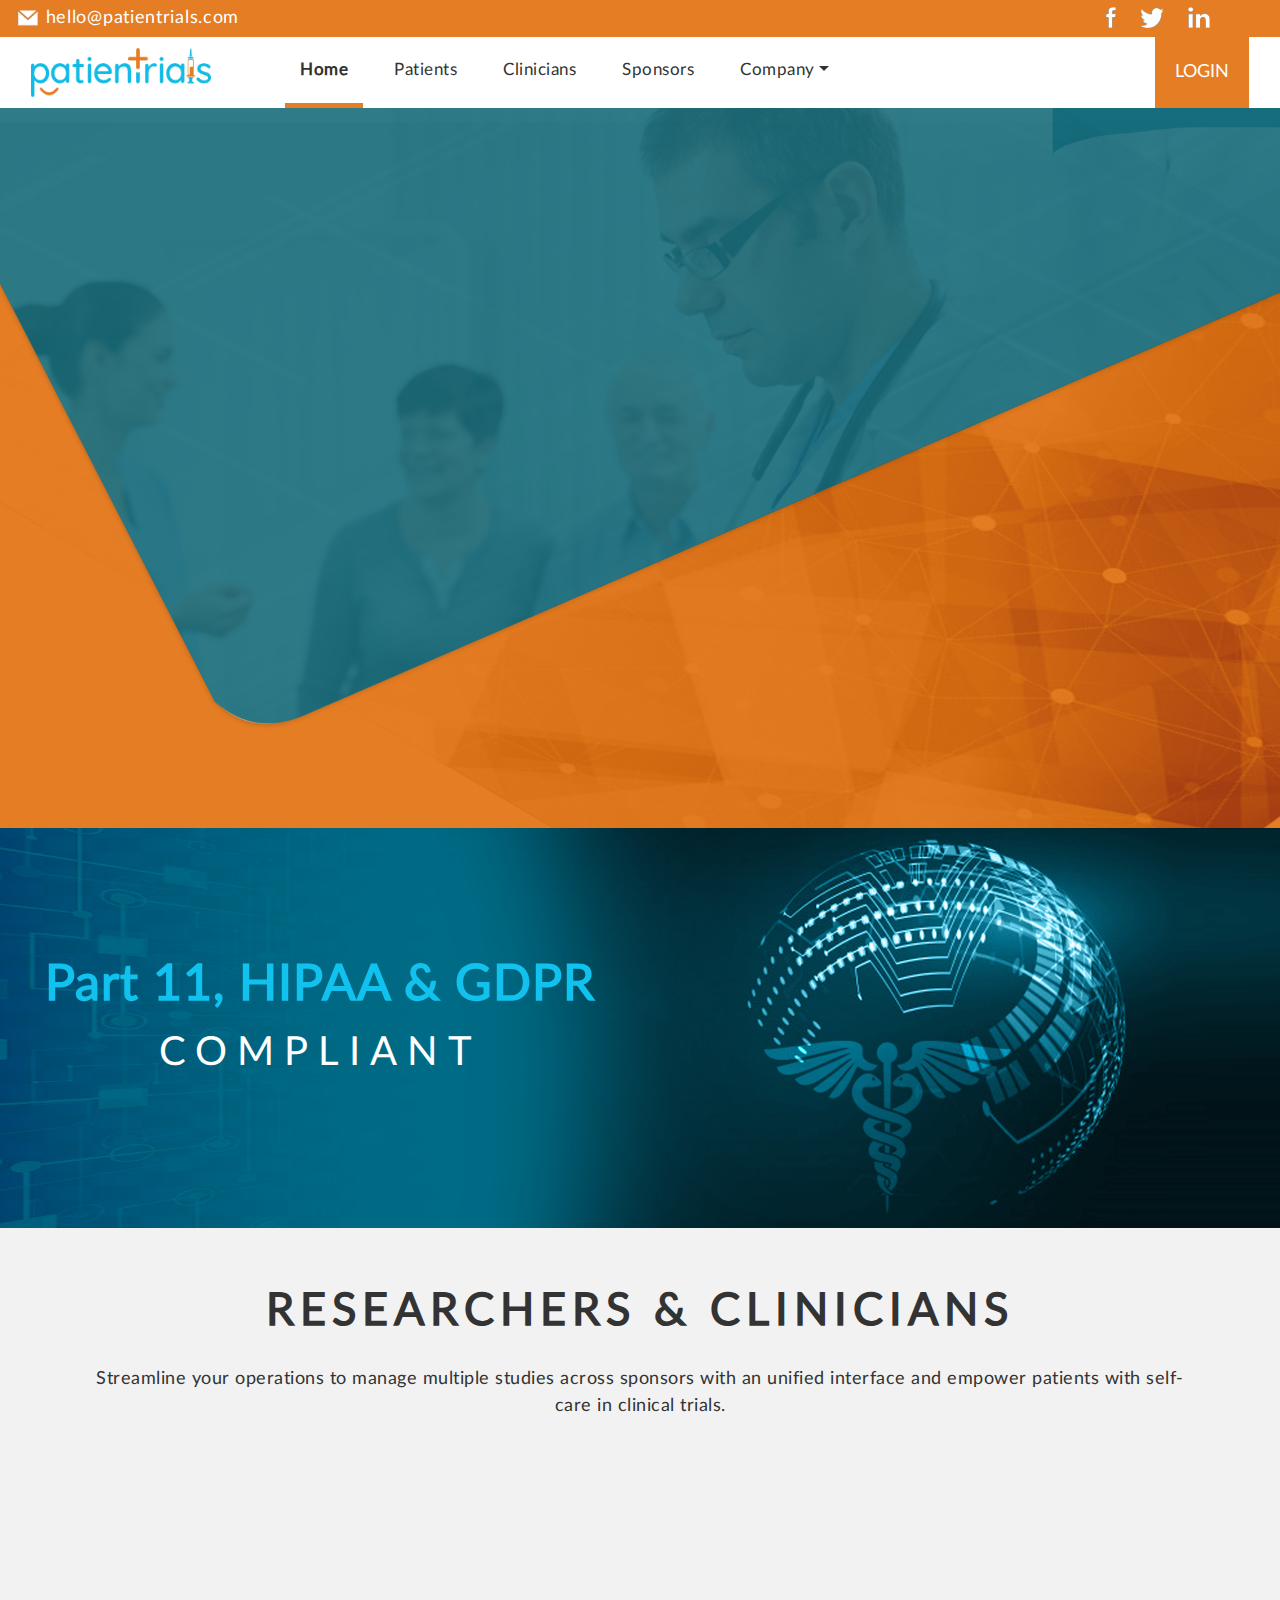
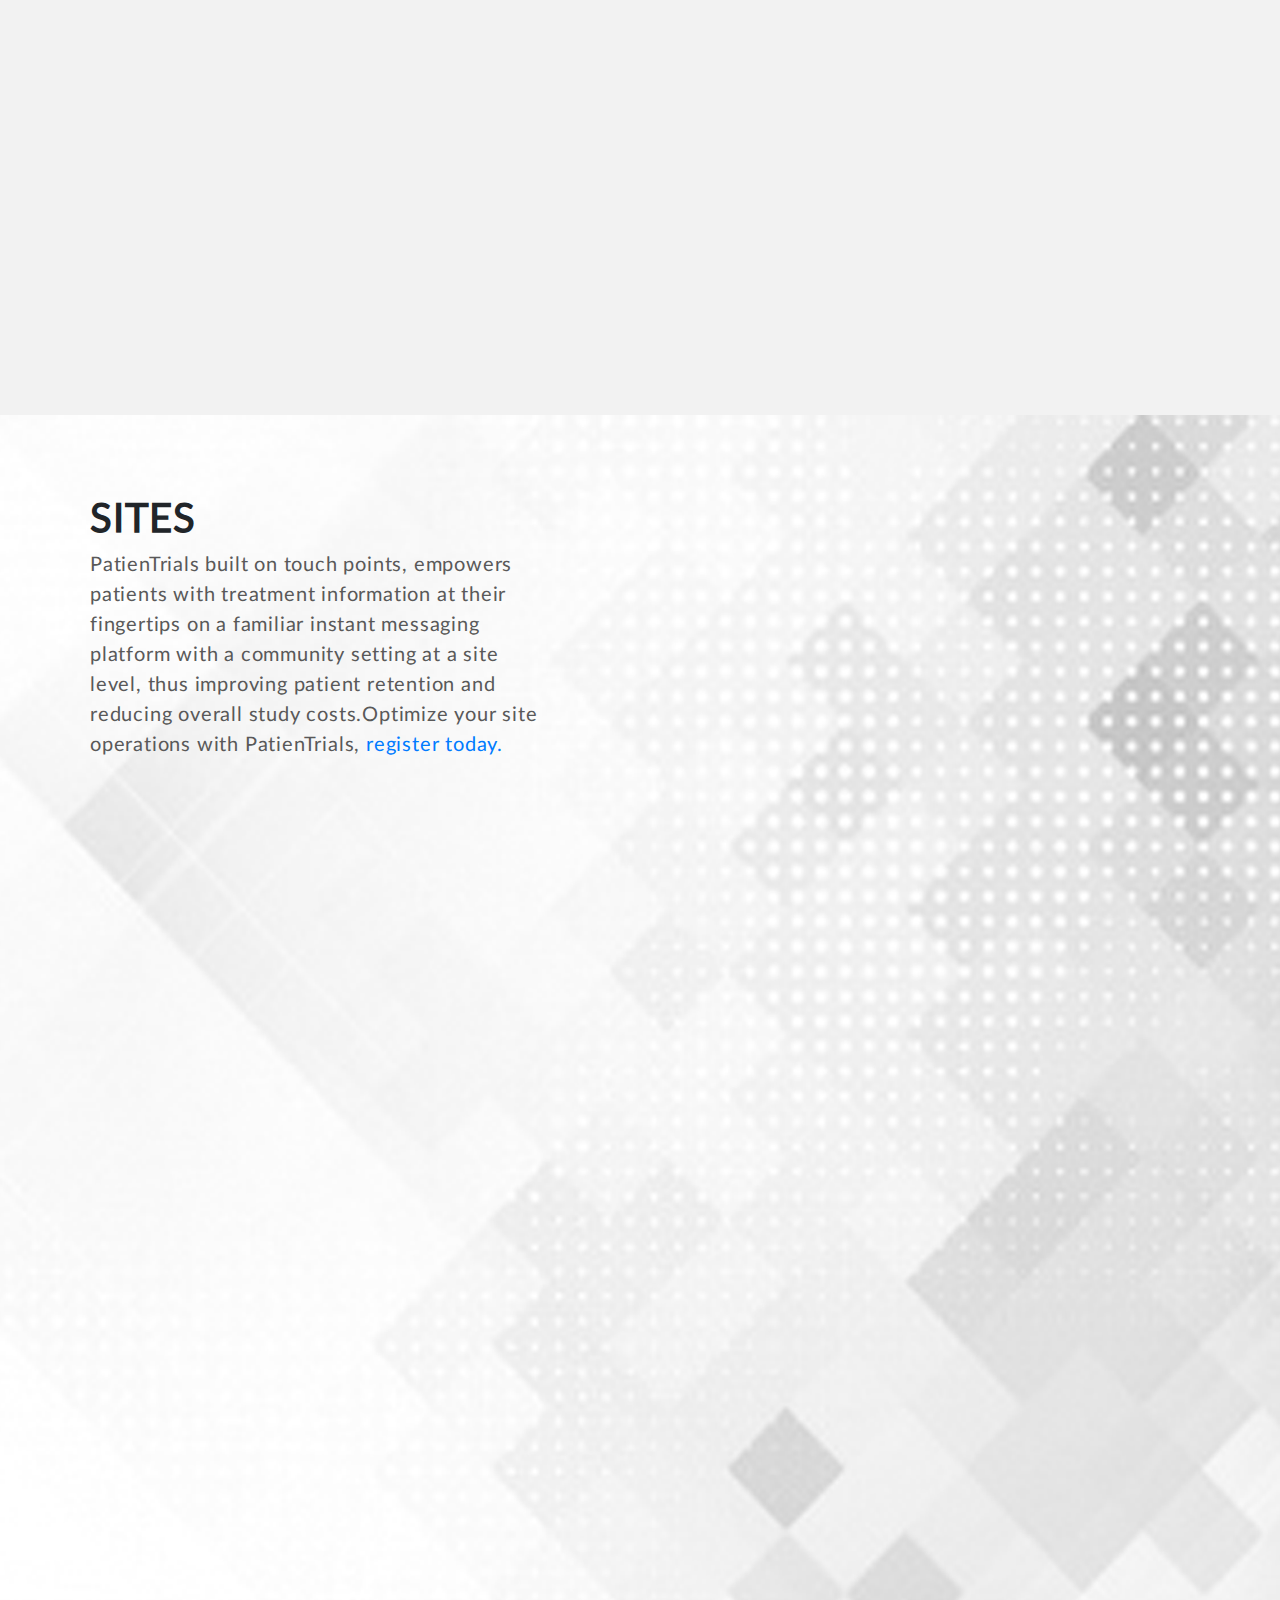
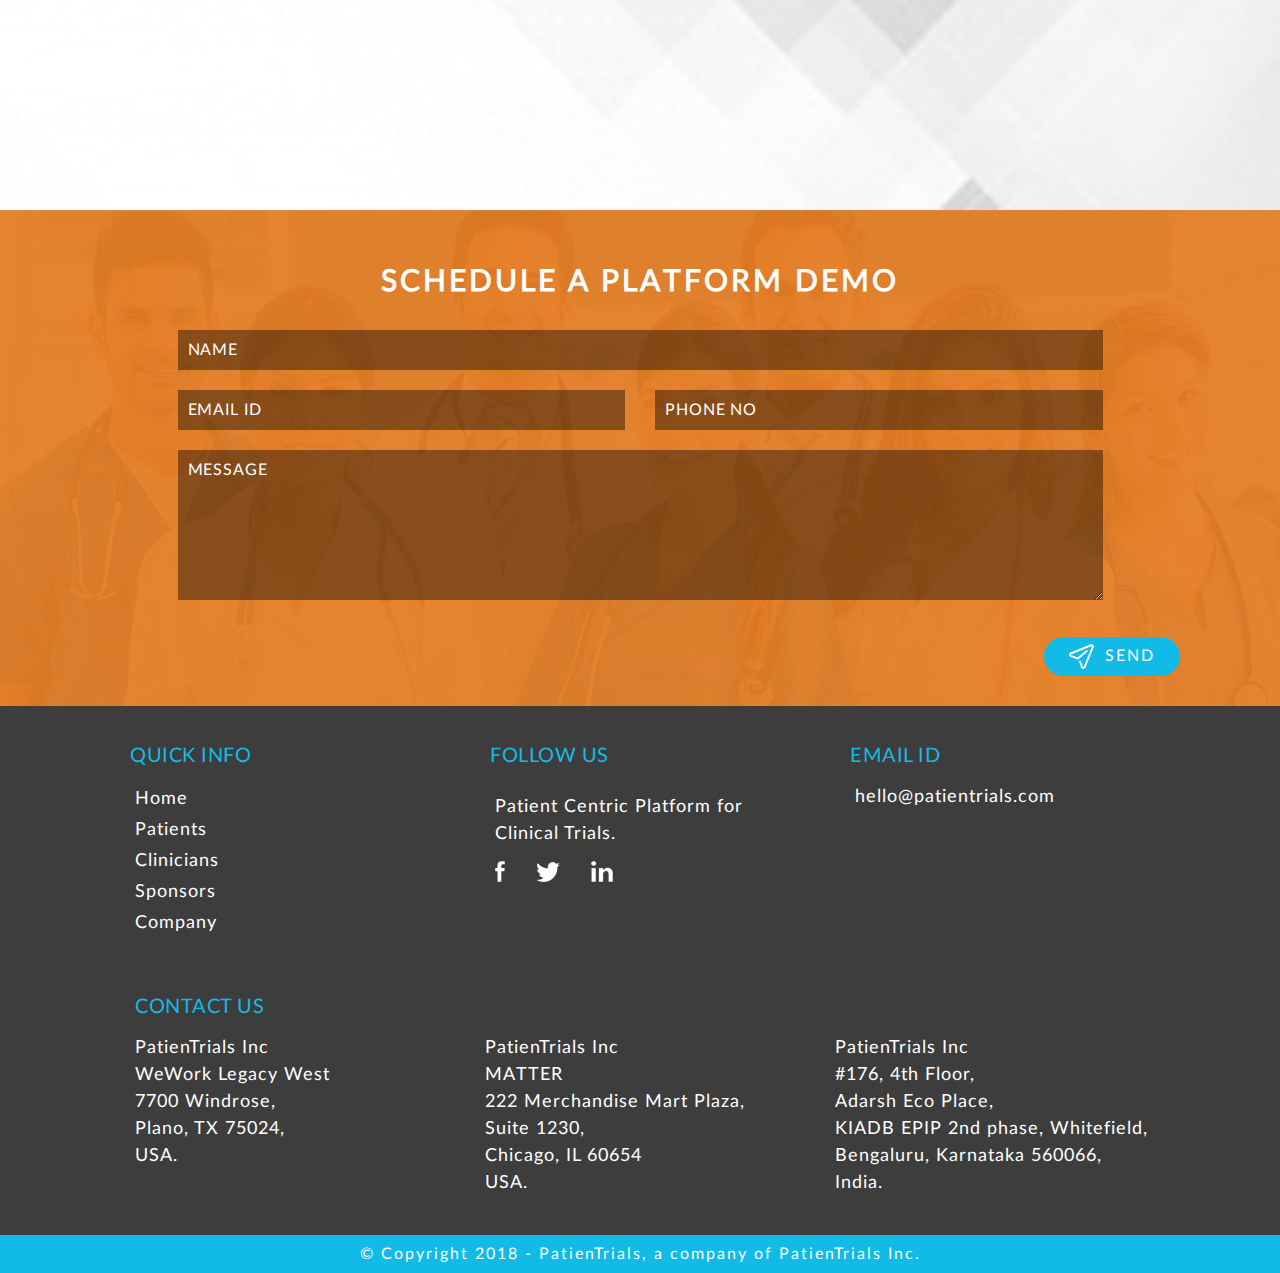
<file: PatienTrialsInc.github.io-master/index.html>
<!doctype html>
<html lang="en">
  <head>
    <!-- Required meta tags -->
    <meta charset="utf-8">
    <link rel="icon" href="images/favicon.ico">
    <meta name="viewport" content="width=device-width, initial-scale=1, shrink-to-fit=no">

    <!-- CSS Links -->
    <link rel="stylesheet" href="css/bootstrap.css">
    <link rel="stylesheet" href="css/animations.css">
    <link rel="stylesheet" href="css/style.css">

    <title>PatienTrials</title>
  </head>
  <body>
      <!-- Start of Container Fuild -->
      <div class="container-fuild">
          <!--- Start of Top Bar -->
          <div class="col-lg-12 col-md-12 col-sm1-2 col-xs-12 top_section">
             <span class="mail_id"><img src="images/mail_icon.png"/>&nbsp;hello@patientrials.com</span>
             <span class="social_icons">
               <a href="https://www.facebook.com/Patientrials/" target="_blank"><img src="images/f_icon.png" title="Facebook"/></a>
               <a href="https://twitter.com/hashtag/patientrials" target="_blank"><img src="images/twitter_icon.png" title="Twitter"/></a>
               <a href="https://in.linkedin.com/company/patientrials" target="_blank"><img src="images/linkedin_icon.png" title="Linked In"/></a>
               <!-- <a href=""><img src="images/insta_icon.png" title="Instagram"/></a> -->
             </span>
          </div>
          <!--- End of Top Bar -->

          <!--- Start of Menu Section -->
         <div class="col-lg-12 col-md-12 col-sm-12 col-xs-12 header_menu">
              <nav class="navbar navbar-expand-lg">
                  <a class="navbar-brand" href="index.html">
                    <img src="images/logo.png" width="180"/>
                  </a>
                  <button class="navbar-toggler" type="button" data-toggle="collapse" data-target="#navbarTogglerDemo02" aria-controls="navbarTogglerDemo02" aria-expanded="false" aria-label="Toggle navigation">
                    <span class="navbar-toggler-icon"></span>
                  </button>

                  <div class="collapse navbar-collapse" id="navbarTogglerDemo02">
                      <ul class="navbar-nav mr-auto mt-2 mt-lg-0">
                      <li class="nav-item active">
                        <a class="nav-link" href="index.html">Home</a>
                      </li>
                      <li class="nav-item">
                        <a class="nav-link" href="patients.html">Patients</a>
                      </li>
                      <!-- <li class="nav-item">
                        <a class="nav-link" href="research.html">Clinicians</a>
                      </li> -->
                      <li class="nav-item">
                        <a class="nav-link" href="sites.html">Clinicians</a>
                      </li>
                      <li class="nav-item">
                        <a class="nav-link" href="solutions.html">Sponsors</a>
                      </li>
                      <!-- <li class="nav-item">
                        <a class="nav-link" href="#">Research</a>
                      </li> -->
                     <li class="nav-item dropdown" style="padding-top: 20px">
                      <a data-toggle="dropdown" class="dropdown-toggle">Company<b class="caret"></b></a>
                      <ul class="dropdown-menu">
                         <!-- <li><a href="support.html" style="display:block;padding:4px 10px;">Support</a></li> -->
                         <li><a href="about.html" style="display:block;padding:4px 10px;">Team</a></li>
                         <li><a href="contactus.html" style="display:block;padding:4px 10px;">Contact Us</a></li>
                     </ul>
                    </li>
                       <!-- <li class="nav-item last">
                        <a class="nav-link" href="https://patientrials.service-now.com/patientrials_u18" target="_blank">LOGIN</a>
                      </li> -->
                    </ul>
                    <!--<ul class="navbar-nav mr-auto mt-2 mt-lg-0">
                      <li class="nav-item active">
                        <a class="nav-link" href="#">Home <span class="sr-only">(current)</span></a>
                      </li>
                      <li class="nav-item">
                        <a class="nav-link" href="#">Link</a>
                      </li>
                      <li class="nav-item">
                        <a class="nav-link disabled" href="#">Disabled</a>
                      </li>
                    </ul>
                    <form class="form-inline my-2 my-lg-0">
                      <input class="form-control mr-sm-2" type="search" placeholder="Search">
                      <button class="btn btn-outline-success my-2 my-sm-0" type="submit">Search</button>
                    </form>-->

                      <a href="https://patientrials.service-now.com/patientrials_u18" target="_blank">
                        <button style="cursor:pointer;background:#e57d24;color:#FFF;font-size:18px;border:none;font-weight:550;padding:22px 20px;outline:none;">LOGIN</button>
                      </a>
                  </div>
              </nav>
           </div>
          <!--- End of Menu Section -->

          <!--- Start of Carousel Seciton Div -->
        <div class="col-lg-12 col-md-12 col-sm-12 col-xs-12 slide_show animatedParent">
              <div id="carouselExampleIndicators" class="carousel slide" data-ride="carousel">
                  <!-- <ol class="carousel-indicators">
                    <li data-target="#carouselExampleIndicators" data-slide-to="0" class="active"></li>
                    <li data-target="#carouselExampleIndicators" data-slide-to="1"></li>
                    <li data-target="#carouselExampleIndicators" data-slide-to="2"></li>
                  </ol> -->
                  <div class="carousel-inner">
                    <div class="carousel-item active">
                      <img class="d-block w-100" src="images/slide1.png" alt="First slide">
                        <div class="carousel-caption d-none d-md-block">
                            <div class="slide_text">
                                <span class="text1 animated fadeIn">ENGAGING PATIENTS</span>
                                <span class="text2 animated fadeInLeft">EMPOWERING CLINICIANS</span>
                                <span class="text3 animated fadeInRight">Improving Efficiencies in Drug Innovation</span>
                            </div>
                        </div>
                    </div>
                    <!-- <div class="carousel-item">
                      <img class="d-block w-100" src="images/slide1.png" alt="Second slide">
                        <div class="carousel-caption d-none d-md-block">
                            <div class="slide_text">
                                <span class="text1 animated fadeIn">ENGAGING PATIENTS</span>
                                <span class="text2 animated fadeInLeft">EMPOWERING CLINICIANS</span>
                                <span class="text3 animated fadeInRight">Improving Efficiencies in Drug Innovation</span>
                            </div>
                        </div>
                    </div>
                    <div class="carousel-item">
                      <img class="d-block w-100" src="images/slide1.png" alt="Third slide">
                        <div class="carousel-caption d-none d-md-block">
                            <div class="slide_text">
                                <span class="text1 animated fadeIn">ENGAGING PATIENTS</span>
                                <span class="text2 animated fadeInLeft">EMPOWERING CLINICIANS</span>
                                <span class="text3 animated fadeInRight">Improving Efficiencies in Drug Innovation</span>
                            </div>
                        </div>
                    </div> -->
                  </div>
                  <a class="carousel-control-prev" href="#carouselExampleIndicators" role="button" data-slide="prev">
                    <span class="carousel-control-prev-icon" aria-hidden="true"></span>
                    <span class="sr-only">Previous</span>
                  </a>
                  <a class="carousel-control-next" href="#carouselExampleIndicators" role="button" data-slide="next">
                    <span class="carousel-control-next-icon" aria-hidden="true"></span>
                    <span class="sr-only">Next</span>
                  </a>
               </div>
        </div>
          <!--- End of Carousel Section Div -->

          <!--- Start of Complaints Div -->
          <div class="col-lg-12 col-md-12 col-sm-12 col-xs-12 complaint_div">
              <div class="col-lg-6 col-md-6 col-sm-6 col-xs-12 text-center" style="float: left">
                 <span class="hip_text">Part 11, HIPAA & GDPR</span>
                 <span class="comp_text">COMPLIANT</span>
<!--                  <a href="#">Click Here</a>-->
              </div>
          </div>
          <!--- End of Complaints Div -->

          <!--- Start of Patients Div -->
          <!-- <div class="col-lg-12 col-md-12 col-sm-12 col-xs-12 patient_div padding0"> -->

            <!-- <div class="col-lg-12 col-md-12 col-sm-12 col-xs-12 padding0" style="float: left;">
                  <div class="col-lg-6 col-md-6 col-sm-6 col-xs-12 patient_left padding0 animatedParent">
                     <img src="images/patient_pic.png" alt="Patient Image" width="550" class="animated fadeInLeft slower"/>
                  </div>
                  <div class="col-lg-6 col-md-6 col-sm-6 col-xs-12 patient_right">
                      <span class="right_title">PATIENTS</span>
                      <p>Ever felt helpless while seeing yourself or loved one struggle with difficult health conditions? <br/><br/>
                      Now you can rely on PatienTrials!<br/><br/>
                      Take part in the innovation of new alternatives to current medications and better your health?<br/><br/>
                      Let the clinicians and researchers find you, <a href="https://patientrialsdev.service-now.com/patientrials_u18?id=patientrial_promotion&sysparm_domain_restore=false&sysparm_stack=no">Enroll Now >> </a><br/>

                       </p>
                  </div>
            </div><!-- End of Patients Description Div -->

            <!--<div class="col-lg-12 col-md-12 col-sm-12 col-xs-12 padding0 patient_depart" style="float: left">
                <div class="col-lg-5 offset-lg-1 col-md-6 col-sm-6 col-xs-12 padding0" style="float: left">
                    <div class="col-lg-12 col-md-12 col-sm-12 col-xs-12 padding0" style="float: left">
                      <div class="col-lg-3 col-md-3 col-sm-3 col-xs-3 depart_icon text-center">
                          <img src="images/patient_icon.png" alt="Type Icon" width="80"/>
                       </div>
                      <div class="col-lg-9 col-md-9 col-sm-9 col-xs-9 depart_name">
                         <div class="col-lg-12 col-md-12 col-sm-12 col-xs-12 padding0 name_title">ARIZONA KIDNEY</div>
                         <div class="col-lg-12 col-md-12 col-sm-12 col-xs-12 padding0 name_code">STU001144</div>
                      </div>
                    </div>
                    <div class="col-lg-10 offset-2 col-md-12 col-sm-12 col-xs-12 depart_desc">
                      <p>There are many variations of passages of Lorem Ipsum available, but the majority have suffered alteration in some form, by injected humour, or randomised words which don't look even slightly believable. If you are going to use a passage of Lorem Ipsum, you need to be sure there isn't anything embarrassing hidden in the middle of text.</p>
                    </div>
                    <div class="col-lg-12 col-md-12 col-sm-12 col-xs-12 more_btn text-right" style="float: left">
                      <a href="#">Read More...</a>
                    </div>
                </div>
                <div class="col-lg-5 offset-right-lg-1 col-md-6 col-sm-6 col-xs-12 padding0" style="float: left">
                    <div class="col-lg-12 col-md-12 col-sm-12 col-xs-12 padding0">
                      <div class="col-lg-3 col-md-3 col-sm-3 col-xs-3 depart_icon">
                          <img src="images/patient_icon.png" alt="Type Icon" width="80"/>
                       </div>
                      <div class="col-lg-9 col-md-9 col-sm-9 col-xs-9 depart_name">
                        <div class="col-lg-12 col-md-12 col-sm-12 col-xs-12 padding0 name_title">ARIZONA KIDNEY</div>
                        <div class="col-lg-12 col-md-12 col-sm-12 col-xs-12 padding0 name_code">STU001144</div>
                      </div>
                    </div>
                    <div class="col-lg-10 offset-2 col-md-12 col-sm-12 col-xs-12 depart_desc">
                      <p>There are many variations of passages of Lorem Ipsum available, but the majority have suffered alteration in some form, by injected humour, or randomised words which don't look even slightly believable. If you are going to use a passage of Lorem Ipsum, you need to be sure there isn't anything embarrassing hidden in the middle of text.</p>
                    </div>
                    <div class="col-lg-12 col-md-12 col-sm-12 col-xs-12 more_btn text-right" style="float: left">
                      <a href="#">Read More...</a>
                    </div>
                </div>
            </div><!-- End of Patients Department -->
              <!--<div class="col-lg-12 col-md-12 col-sm-12 col-xs-12 padding0 patient_depart" style="float: left">
                <div class="col-lg-5 offset-lg-1 col-md-6 col-sm-6 col-xs-12 padding0" style="float: left">
                    <div class="col-lg-12 col-md-12 col-sm-12 col-xs-12 padding0" style="float: left">
                      <div class="col-lg-3 col-md-3 col-sm-3 col-xs-3 depart_icon text-center">
                          <img src="images/patient_icon.png" alt="Type Icon" width="80"/>
                       </div>
                      <div class="col-lg-9 col-md-9 col-sm-9 col-xs-9 depart_name">
                         <div class="col-lg-12 col-md-12 col-sm-12 col-xs-12 padding0 name_title">ARIZONA KIDNEY</div>
                         <div class="col-lg-12 col-md-12 col-sm-12 col-xs-12 padding0 name_code">STU001144</div>
                      </div>
                    </div>
                    <div class="col-lg-10 offset-2 col-md-12 col-sm-12 col-xs-12 depart_desc">
                      <p>There are many variations of passages of Lorem Ipsum available, but the majority have suffered alteration in some form, by injected humour, or randomised words which don't look even slightly believable. If you are going to use a passage of Lorem Ipsum, you need to be sure there isn't anything embarrassing hidden in the middle of text.</p>
                    </div>
                    <div class="col-lg-12 col-md-12 col-sm-12 col-xs-12 more_btn text-right" style="float: left">
                      <a href="#">Read More...</a>
                    </div>
                </div>
                <div class="col-lg-5 offset-right-lg-1 col-md-6 col-sm-6 col-xs-12 padding0" style="float: left">
                    <div class="col-lg-12 col-md-12 col-sm-12 col-xs-12 padding0">
                      <div class="col-lg-3 col-md-3 col-sm-3 col-xs-3 depart_icon">
                          <img src="images/patient_icon.png" alt="Type Icon" width="80"/>
                       </div>
                      <div class="col-lg-9 col-md-9 col-sm-9 col-xs-9 depart_name">
                        <div class="col-lg-12 col-md-12 col-sm-12 col-xs-12 padding0 name_title">ARIZONA KIDNEY</div>
                        <div class="col-lg-12 col-md-12 col-sm-12 col-xs-12 padding0 name_code">STU001144</div>
                      </div>
                    </div>
                    <div class="col-lg-10 offset-2 col-md-12 col-sm-12 col-xs-12 depart_desc">
                      <p>There are many variations of passages of Lorem Ipsum available, but the majority have suffered alteration in some form, by injected humour, or randomised words which don't look even slightly believable. If you are going to use a passage of Lorem Ipsum, you need to be sure there isn't anything embarrassing hidden in the middle of text.</p>
                    </div>
                    <div class="col-lg-12 col-md-12 col-sm-12 col-xs-12 more_btn text-right" style="float: left">
                      <a href="#">Read More...</a>
                    </div>
                </div>
            </div> End of Patients Department -->
          <!-- </div> -->
          <!--- End of Patients Div -->

          <!--- Start of Researchers & Clinicians -->
          <div class="col-lg-12 col-md-12 col-sm-12 col-xs-12 research_clinic" id="research" style="background:#F2F2F2 !important;">
              <div class="col-lg-12 col-md-12 col-sm-12 col-xs-12 text-center main-title" style="color:#333 !important;">
                RESEARCHERS & CLINICIANS
              </div>
               <div class="col-lg-12 col-md-12 col-sm-12 col-xs-12 text-center sub-title"  style="color:#333 !important;">
               Streamline your operations to manage multiple studies across sponsors with an unified interface and empower patients with self-care in clinical trials.
              </div>
              <div class="col-lg-12 col-md-12 col-sm-12 col-xs-12 rearch_types text-center animatedParent" >
                 <img src="images/blub.png" alt="Center Image" class="animated fadeInUp slower"/>
                  <div class="type1 animated fadeInDown slower">
                     <span class="count">01</span>
                      <span class="type-text"  style="color:#333 !important;">Promote<br/>Study</span>
                  </div>
                  <div class="type2 animated fadeInRight slower">
                     <span class="count">02</span>
                      <span class="type-text"  style="color:#333 !important;">Recruit<br/>Patients</span>
                  </div>
                  <div class="type3 animated fadeInRight slower">
                     <span class="count">03</span>
                      <span class="type-text"  style="color:#333 !important;">Pre-Screen<br/>Patients</span>
                  </div>
                  <div class="type4 animated fadeInRight slower">
                     <span class="count">04</span>
                      <span class="type-text"  style="color:#333 !important;">Enroll &<br/>e-Consent</span>
                  </div>
                  <div class="type5 animated fadeInLeft slower">
                     <span class="count">05</span>
                      <span class="type-text"  style="color:#333 !important;">Engage<br/>Patients</span>
                  </div>
                  <div class="type6 animated fadeInLeft slower">
                     <span class="count">06</span>
                      <span class="type-text"  style="color:#333 !important;">Manage<br/>Study</span>
                  </div>
                  <div class="type7 animated fadeInLeft slower">
                     <span class="count">07</span>
                      <span class="type-text"  style="color:#333 !important;">Close Out<br/>Study</span>
                  </div>
              </div>
          </div>
          <!--- Start of Researchers & Clinicians -->

          <!--- Start of Sites -->
          <div class="col-lg-12 col-md-12 col-sm-12 col-xs-12 sites_div padding0" id="sites">
              <div class="container sites_text">
                   <div class="col-lg-6 col-md-6 col-sm-6 col-xs-12 sites_text_lf">
                       <span class="title"><strong>SITES</strong></span>
                       <span class="text">PatienTrials built on touch points, empowers patients with treatment information at their fingertips on a familiar instant messaging platform with a community setting at a site level, thus improving patient retention and reducing overall study costs.Optimize your site operations with PatienTrials, <a href="https://patientrials.service-now.com/patientrials_u18?id=patientrials_register&sysparm_domain_restore=false&sysparm_stack=no" target="_blank">register today.</a></span>
                   </div>
                   <div class="col-lg-6 col-md-6 col-sm-6 col-xs-12 sites_text_rg animatedParent">
                       <img src="images/sites_pic.png" width="700" class="animated fadeInRight slower"/>
                  </div>
              </div>
              <div class="col-lg-12 col-md-12 col-sm-12 col-xs-12 sites_list animatedParent">
                 <div class="site1 animated fadeInLeft slower">
                   <span  class="num">01</span>
                   <span  class="num_text">Certified interface  to all your studies  across sponsors</span>
                 </div>
                 <div class="site2 animated fadeInUp slower">
                    <span  class="num">02</span>
                   <span  class="num_text">Native integrations  to all popular  CTMS systems</span>
                 </div>
                 <div class="site3 animated fadeInDown slower">
                     <span  class="num">03</span>
                   <span  class="num_text">Recruit and retain  patients by putting treatment information at their finger tips</span>
                  </div>
                 <div class="site4 animated fadeInUp slower">
                     <span  class="num">04</span>
                   <span  class="num_text">Part 11, HIPAA & GDPR Compliant</span>
                  </div>
                 <div class="site5 animated fadeInRight slower">
                     <span  class="num">05</span>
                   <span  class="num_text">Manage multiple sponsor studies from single interface</span>
                  </div>
              </div>
          </div>
          <!--- End of Sites -->

          <!--- Start of Schedule Div -->
          <div class="col-lg-12 col-md-12 col-sm-12 col-xs-12 schedule_div padding0" id="support">
              <div class="col-lg-12 col-md-12 col-sm-12 col-xs-12 sch_title">
               Schedule a Platform Demo
              </div>
		  <div class="container">
		  <form method="post" action="//formspree.io/hello@patientrials.com">
              
                  <div class="col-lg-10 offset-1 col-md-10 offset-1 col-sm-10 col-xs-12 entry_div padding0">
                     <input id="name" name="name" type="text" placeholder="NAME">
                  </div>
                  <div class="col-lg-10 offset-1 col-md-10 offset-1 col-sm-10 col-xs-12 padding0" style="float:left">
                     <div class="col-lg-6 col-md-6 col-sm-6 col-xs-12 entry_div" style="padding-left: 0px;">
                       <input id="email" name="_replyto" type="email" placeholder="EMAIL ID"/>
                     </div>
                     <div class="col-lg-6 col-md-6 col-sm-6 col-xs-12 entry_div" style="padding-right: 0px;">
                       <input id="phone" name="phone" type="text" placeholder="PHONE NO"/>
                     </div>
                  </div>
                  <div class="col-lg-10 offset-1 col-md-10 offset-1 col-sm-10 col-xs-12 entry_div padding0">
                     <textarea id="message" name="message" placeholder="MESSAGE"></textarea>
                  </div>
                  
                     <div class="col-lg-12 col-md-12 col-sm-12 col-xs-12 send_btn text-right">
                     <button type="submit" value="send message"><img src="images/send_icon.png" width="25"/>&nbsp;SEND</button>
                     </div>
                  
              
		</form>
	   </div>
          </div>
          <!--- End of Schedule Div -->

          <!--- Start of Fotter Info Section -->
          <div class="col-lg-12 col-md-12 col-sm-12 col-xs-12 quick_info padding0">
              <div class="container">
                <div class="col-lg-12 col-md-12 col-sm-12 col-xs-12" style="float:left;margin-bottom: 25px;">
                  <div class="col-lg-4 col-md-4 col-sm-4 col-xs-12" style="float:left">
                    <div class="col-lg-12 col-md-12 col-sm-12 col-xs-12 info_title">QUICK INFO</div>
                    <div class="col-lg-12 col-md-12 col-sm-12 col-xs-12 info_list">
                     <ul>
			  <li><a href="index.html">Home</a></li>	
                          <li><a href="patients.html">Patients</a></li>
                          <li><a href="sites.html">Clinicians</a></li>
		          <li><a href="solutions.html">Sponsors</a></li>
                          <li><a href="about.html">Company</a></li>
                        </ul>
                    </div>
                  </div>
                  <div class="col-lg-4 col-md-4 col-sm-4 col-xs-12" style="float:left">
                      <div class="col-lg-12 col-md-12 col-sm-12 col-xs-12 info_title">FOLLOW US</div>
                      <div class="col-lg-12 col-md-12 col-sm-12 col-xs-12 info_list">
                         <span>Patient Centric Platform for Clinical Trials.</span>
                         <span class="social_icons">
                           <a href="https://www.facebook.com/Patientrials/" target="_blank"><img src="images/f_icon.png" title="Facebook"/></a>
                           <a href="https://twitter.com/hashtag/patientrials" target="_blank"><img src="images/twitter_icon.png" title="Twitter"/></a>
                           <a href="https://in.linkedin.com/company/patientrials" target="_blank"><img src="images/linkedin_icon.png" title="Linked In"/></a>
                           <!-- <a href=""><img src="images/insta_icon.png" title="Instagram"/></a> -->
                         </span>
                      </div>
                  </div>
                  <div class="col-lg-4 col-md-4 col-sm-4 col-xs-12" style="float:left">
                     <div class="col-lg-12 col-md-12 col-sm-12 col-xs-12 info_title">EMAIL ID</div>
                      <div class="col-lg-12 col-md-12 col-sm-12 col-xs-12 info_list">hello@patientrials.com</div>
                  </div>
                </div>
                  <div class="col-lg-12 col-md-12 col-sm-12 col-xs-12" style="float:left;margin-top:15px;">
                      <div class="col-lg-12 col-md-12 col-sm-12 col-xs-12 info_title" style="padding-left:35px;">CONTACT US</div>
                      <div class="col-lg-12 col-md-12 col-sm-12 col-xs-12 " style="float: left">
                          <div class="col-lg-4 col-md-4 col-sm-4 col-xs-12 info_list">

                                PatienTrials Inc <br/>
                                WeWork Legacy West <br/>
                                7700 Windrose, <br/>
                                Plano, TX 75024, <br/>
                                USA.

                          </div>
                          <div class="col-lg-4 col-md-4 col-sm-4 col-xs-12 info_list">

                                PatienTrials Inc <br/>
                                MATTER <br/>
                                222 Merchandise Mart Plaza,<br/>
                                Suite 1230, <br/>
                                Chicago, IL 60654 <br/>
                                USA.

                          </div>
                          <div class="col-lg-4 col-md-4 col-sm-4 col-xs-12 info_list">
                                PatienTrials Inc <br/>
                                #176, 4th Floor,<br/> Adarsh Eco Place, <br/>
                                 KIADB EPIP 2nd phase, Whitefield,<br/>
                                 Bengaluru, Karnataka 560066,<br/>
                                 India.
                          </div>
                      </div>
                  </div>
              </div><!-- End of Container -->
          </div>
          <!--- End of Fotter Info Section -->
          <!--- Start of Copy Rights -->
          <div class="col-lg-12 col-md-12 col-sm-12 col-xs-12 fotter padding0 text-center">
          &copy; Copyright 2018 - PatienTrials, a company of PatienTrials Inc.
          </div>
          <!--- End of Copy Rights -->
      </div>
      <!-- End of Container Fuild -->

      <!-- Script Files -->
      <script src="js/jquery.min.js"></script>
      <script src="js/bootstrap.js"></script>
      <script src="js/css3-animate-it.js"></script>

     <!-- Start of Rocket.Chat Livechat Script -->
 <script type="text/javascript">
(function(w, d, s, u) {
	w.RocketChat = function(c) { w.RocketChat._.push(c) }; w.RocketChat._ = []; w.RocketChat.url = u;
	var h = d.getElementsByTagName(s)[0], j = d.createElement(s);
	j.async = true; j.src = 'https://ptdemo01.patientrials.com/packages/rocketchat_livechat/assets/rocketchat-livechat.min.js?_=201702160944';
	h.parentNode.insertBefore(j, h);
})(window, document, 'script', 'https://ptdemo01.patientrials.com/livechat');

</script>
<!-- End of Rocket.Chat Livechat Script -->
<script> $( document ).ready(function() { $(document).on("click", "[data-state=closed]" , function() { $(this).data('state', 'opened').attr('data-state', 'opened'); }); }); </script>

</body>
</html>
</file>
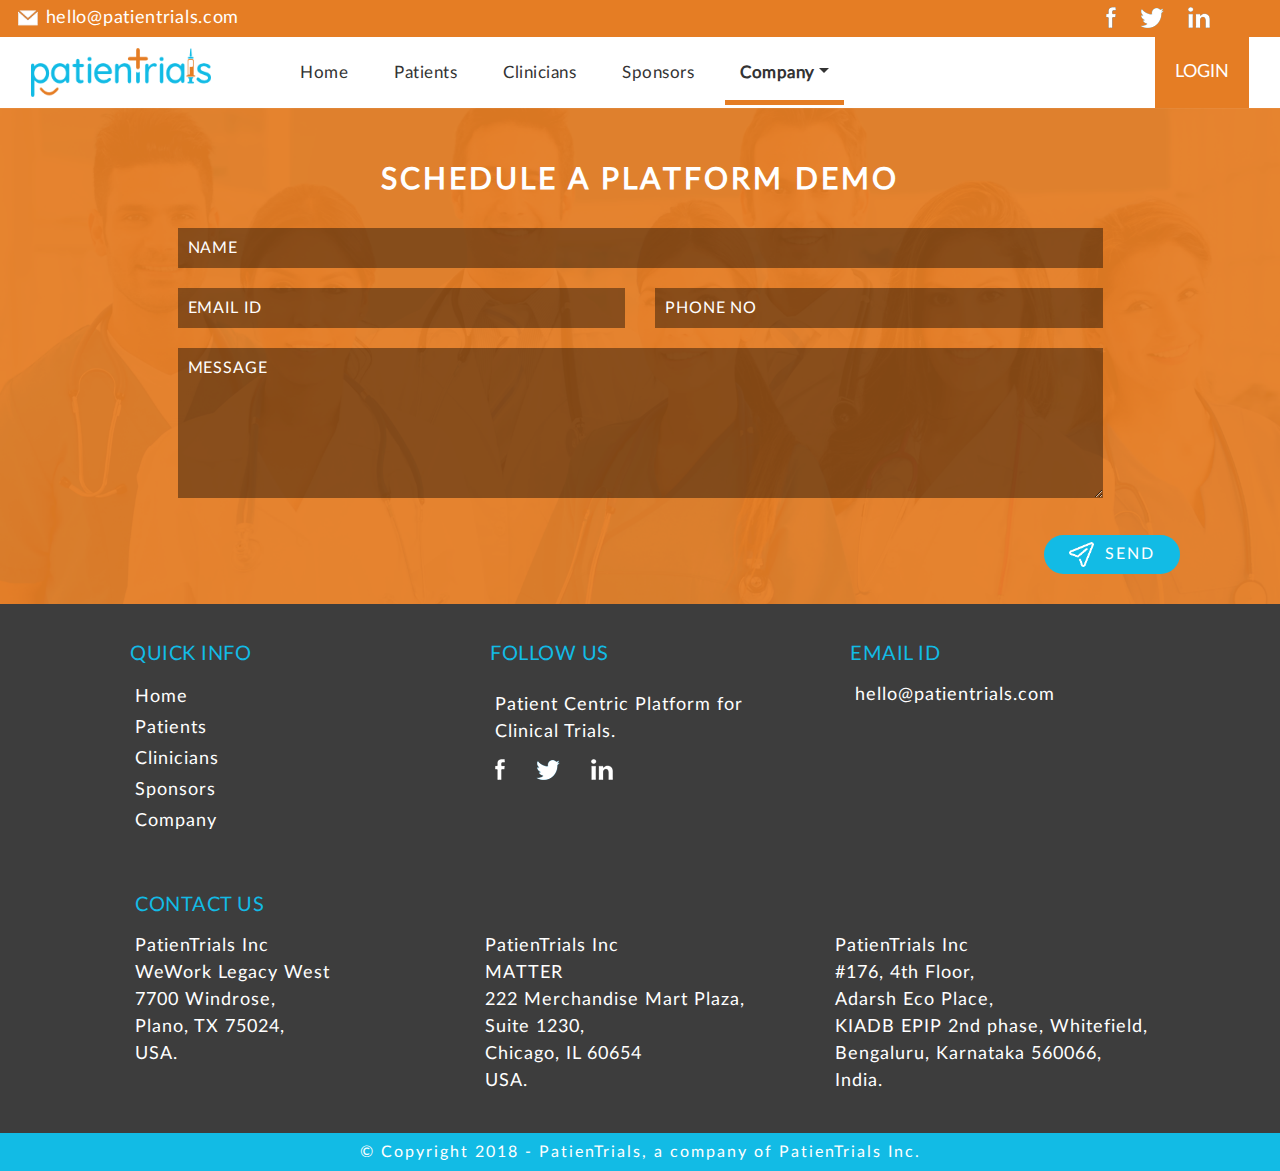
<file: PatienTrialsInc.github.io-master/contactus.html>
<!doctype html>
<html lang="en">
  <head>
    <!-- Required meta tags -->
    <meta charset="utf-8">
    <link rel="icon" href="images/favicon.ico">
    <meta name="viewport" content="width=device-width, initial-scale=1, shrink-to-fit=no">

    <!-- CSS Links -->
    <link rel="stylesheet" href="css/bootstrap.css">
    <link rel="stylesheet" href="css/animations.css">
    <link rel="stylesheet" href="css/style.css">

    <title>PatienTrials</title>
  </head>
  <body>
      <!-- Start of Container Fuild -->
      <div class="container-fuild">
          <!--- Start of Top Bar -->
          <div class="col-lg-12 col-md-12 col-sm1-2 col-xs-12 top_section">
             <span class="mail_id"><img src="images/mail_icon.png"/>&nbsp;hello@patientrials.com</span>
             <span class="social_icons">
               <a href="https://www.facebook.com/patientrials" target="_blank"><img src="images/f_icon.png" title="Facebook"/></a>
               <a href="https://twitter.com/hashtag/patientrials" target="_blank"><img src="images/twitter_icon.png" title="Twitter"/></a>
               <a href="https://in.linkedin.com/company/patientrials" target="_blank"><img src="images/linkedin_icon.png" title="Linked In"/></a>
               <!-- <a href=""><img src="images/insta_icon.png" title="Instagram"/></a> -->
             </span>
          </div>
          <!--- End of Top Bar -->

          <!--- Start of Menu Section -->
         <div class="col-lg-12 col-md-12 col-sm-12 col-xs-12 header_menu">
              <nav class="navbar navbar-expand-lg">
                  <a class="navbar-brand" href="index.html">
                    <img src="images/logo.png" width="180"/>
                  </a>
                  <button class="navbar-toggler" type="button" data-toggle="collapse" data-target="#navbarTogglerDemo02" aria-controls="navbarTogglerDemo02" aria-expanded="false" aria-label="Toggle navigation">
                    <span class="navbar-toggler-icon"></span>
                  </button>

                  <div class="collapse navbar-collapse" id="navbarTogglerDemo02">
                      <ul class="navbar-nav mr-auto mt-2 mt-lg-0">
                      <li class="nav-item">
                        <a class="nav-link" href="index.html">Home</a>
                      </li>
                      <li class="nav-item">
                        <a class="nav-link" href="patients.html">Patients</a>
                      </li>
                      <!-- <li class="nav-item">
                        <a class="nav-link" href="research.html">Clinicians</a>
                      </li> -->
                      <li class="nav-item">
                        <a class="nav-link" href="sites.html">Clinicians</a>
                      </li>
                      <li class="nav-item">
                        <a class="nav-link" href="solutions.html">Sponsors</a>
                      </li>
                     <!-- <li class="nav-item">
                        <a class="nav-link" href="#">Research</a>
                      </li> -->
                     <li class="nav-item dropdown active" style="padding-top: 20px">
                      <a data-toggle="dropdown" class="dropdown-toggle">Company<b class="caret"></b></a>
                      <ul class="dropdown-menu">
                         <!-- <li><a href="support.html" style="display:block;padding:4px 10px;">Support</a></li> -->
                         <li><a href="about.html" style="display:block;padding:4px 10px;">Team</a></li>
                         <li><a href="contactus.html" style="display:block;padding:4px 10px;">Contact Us</a></li>
                     </ul>
                    </li>
                       <!-- <li class="nav-item last">
                        <a class="nav-link" href="https://patientrials.service-now.com/patientrials_u18" target="_blank">LOGIN</a>
                      </li> -->
                    </ul>
                    <!--<ul class="navbar-nav mr-auto mt-2 mt-lg-0">
                      <li class="nav-item active">
                        <a class="nav-link" href="#">Home <span class="sr-only">(current)</span></a>
                      </li>
                      <li class="nav-item">
                        <a class="nav-link" href="#">Link</a>
                      </li>
                      <li class="nav-item">
                        <a class="nav-link disabled" href="#">Disabled</a>
                      </li>
                    </ul>
                    <form class="form-inline my-2 my-lg-0">
                      <input class="form-control mr-sm-2" type="search" placeholder="Search">
                      <button class="btn btn-outline-success my-2 my-sm-0" type="submit">Search</button>
                    </form>-->

                      <a href="https://patientrials.service-now.com/patientrials_u18" target="_blank">
                        <button style="cursor:pointer;background:#e57d24;color:#FFF;font-size:18px;border:none;font-weight:550;padding:22px 20px;outline:none;">LOGIN</button>
                      </a>
                  </div>
              </nav>
           </div>
<!-- Sponsor -->

      <div class="col-lg-12 col-md-12 col-sm-12 col-xs-12 padding0" style="float: left;">
        <!-- <div class="row my-3">

        </div> -->
        <div id="contact_container">
          <!--- Start of Schedule Div -->
          <div class="col-lg-12 col-md-12 col-sm-12 col-xs-12 schedule_div padding0" id="support">
              <div class="col-lg-12 col-md-12 col-sm-12 col-xs-12 sch_title">
               Schedule a Platform Demo
              </div>
             <div class="container">
		  <form method="post" action="//formspree.io/hello@patientrials.com">
              
                  <div class="col-lg-10 offset-1 col-md-10 offset-1 col-sm-10 col-xs-12 entry_div padding0">
                     <input id="name" name="name" type="text" placeholder="NAME">
                  </div>
                  <div class="col-lg-10 offset-1 col-md-10 offset-1 col-sm-10 col-xs-12 padding0" style="float:left">
                     <div class="col-lg-6 col-md-6 col-sm-6 col-xs-12 entry_div" style="padding-left: 0px;">
                       <input id="email" name="_replyto" type="email" placeholder="EMAIL ID"/>
                     </div>
                     <div class="col-lg-6 col-md-6 col-sm-6 col-xs-12 entry_div" style="padding-right: 0px;">
                       <input id="phone" name="phone" type="text" placeholder="PHONE NO"/>
                     </div>
                  </div>
                  <div class="col-lg-10 offset-1 col-md-10 offset-1 col-sm-10 col-xs-12 entry_div padding0">
                     <textarea id="message" name="message" placeholder="MESSAGE"></textarea>
                  </div>
                  
                     <div class="col-lg-12 col-md-12 col-sm-12 col-xs-12 send_btn text-right">
                     <button type="submit" value="send message"><img src="images/send_icon.png" width="25"/>&nbsp;SEND</button>
                     </div>
                  
              
		</form>
	   </div>
          </div>
          <!--- End of Schedule Div -->
        </div>
      </div>


          <!--- Start of Fotter Info Section -->
          <div class="col-lg-12 col-md-12 col-sm-12 col-xs-12 quick_info padding0">
              <div class="container">
                <div class="col-lg-12 col-md-12 col-sm-12 col-xs-12" style="float:left;margin-bottom: 25px;">
                  <div class="col-lg-4 col-md-4 col-sm-4 col-xs-12" style="float:left">
                    <div class="col-lg-12 col-md-12 col-sm-12 col-xs-12 info_title">QUICK INFO</div>
                    <div class="col-lg-12 col-md-12 col-sm-12 col-xs-12 info_list">
                      <ul>
			  <li><a href="index.html">Home</a></li>	
                          <li><a href="patients.html">Patients</a></li>
                          <li><a href="sites.html">Clinicians</a></li>
		          <li><a href="solutions.html">Sponsors</a></li>
                          <li><a href="about.html">Company</a></li>
                        </ul>
                    </div>
                  </div>
                  <div class="col-lg-4 col-md-4 col-sm-4 col-xs-12" style="float:left">
                      <div class="col-lg-12 col-md-12 col-sm-12 col-xs-12 info_title">FOLLOW US</div>
                      <div class="col-lg-12 col-md-12 col-sm-12 col-xs-12 info_list">
                         <span>Patient Centric Platform for Clinical Trials.</span>
                         <span class="social_icons">
                           <a href="https://www.facebook.com/patientrials" target="_blank"><img src="images/f_icon.png" title="Facebook"/></a>
                           <a href="https://twitter.com/hashtag/patientrials" target="_blank"><img src="images/twitter_icon.png" title="Twitter"/></a>
                           <a href="https://in.linkedin.com/company/patientrials" target="_blank"><img src="images/linkedin_icon.png" title="Linked In"/></a>
                           <!-- <a href=""><img src="images/insta_icon.png" title="Instagram"/></a> -->
                         </span>
                      </div>
                  </div>
                  <div class="col-lg-4 col-md-4 col-sm-4 col-xs-12" style="float:left">
                     <div class="col-lg-12 col-md-12 col-sm-12 col-xs-12 info_title">EMAIL ID</div>
                      <div class="col-lg-12 col-md-12 col-sm-12 col-xs-12 info_list">hello@patientrials.com</div>
                  </div>
                </div>
                  <div class="col-lg-12 col-md-12 col-sm-12 col-xs-12" style="float:left;margin-top:15px;">
                      <div class="col-lg-12 col-md-12 col-sm-12 col-xs-12 info_title" style="padding-left:35px;">CONTACT US</div>
                      <div class="col-lg-12 col-md-12 col-sm-12 col-xs-12 " style="float: left">
                          <div class="col-lg-4 col-md-4 col-sm-4 col-xs-12 info_list">

                                PatienTrials Inc <br/>
                                WeWork Legacy West <br/>
                                7700 Windrose, <br/>
                                Plano, TX 75024, <br/>
                                USA.

                          </div>
                          <div class="col-lg-4 col-md-4 col-sm-4 col-xs-12 info_list">

                                PatienTrials Inc <br/>
                                MATTER <br/>
                                222 Merchandise Mart Plaza,<br/>
                                Suite 1230, <br/>
                                Chicago, IL 60654 <br/>
                                USA.

                          </div>
                           <div class="col-lg-4 col-md-4 col-sm-4 col-xs-12 info_list">
                                PatienTrials Inc <br/>
                                #176, 4th Floor,<br/> Adarsh Eco Place, <br/>
                                 KIADB EPIP 2nd phase, Whitefield,<br/>
                                 Bengaluru, Karnataka 560066,<br/>
                                 India.
                          </div>
                      </div>
                  </div>
              </div><!-- End of Container -->
          </div>
          <!--- End of Fotter Info Section -->
          <!--- Start of Copy Rights -->
          <div class="col-lg-12 col-md-12 col-sm-12 col-xs-12 fotter padding0 text-center">
          &copy; Copyright 2018 - PatienTrials, a company of PatienTrials Inc.
          </div>
          <!--- End of Copy Rights -->
      </div>
      <!-- End of Container Fuild -->

      <!-- Script Files -->
      <script src="js/jquery.min.js"></script>
      <script src="js/bootstrap.js"></script>
      <script src="js/css3-animate-it.js"></script>

     <!-- Start of Rocket.Chat Livechat Script -->
<script type="text/javascript">
(function(w, d, s, u) {
	w.RocketChat = function(c) { w.RocketChat._.push(c) }; w.RocketChat._ = []; w.RocketChat.url = u;
	var h = d.getElementsByTagName(s)[0], j = d.createElement(s);
	j.async = true; j.src = 'https://ptdemo01.patientrials.com/packages/rocketchat_livechat/assets/rocketchat-livechat.min.js?_=201702160944';
	h.parentNode.insertBefore(j, h);
})(window, document, 'script', 'https://ptdemo01.patientrials.com/livechat');

</script>
<!-- End of Rocket.Chat Livechat Script -->
<script> $( document ).ready(function() { $(document).on("click", "[data-state=closed]" , function() { $(this).data('state', 'opened').attr('data-state', 'opened'); }); }); </script>

</body>
</html>
</file>
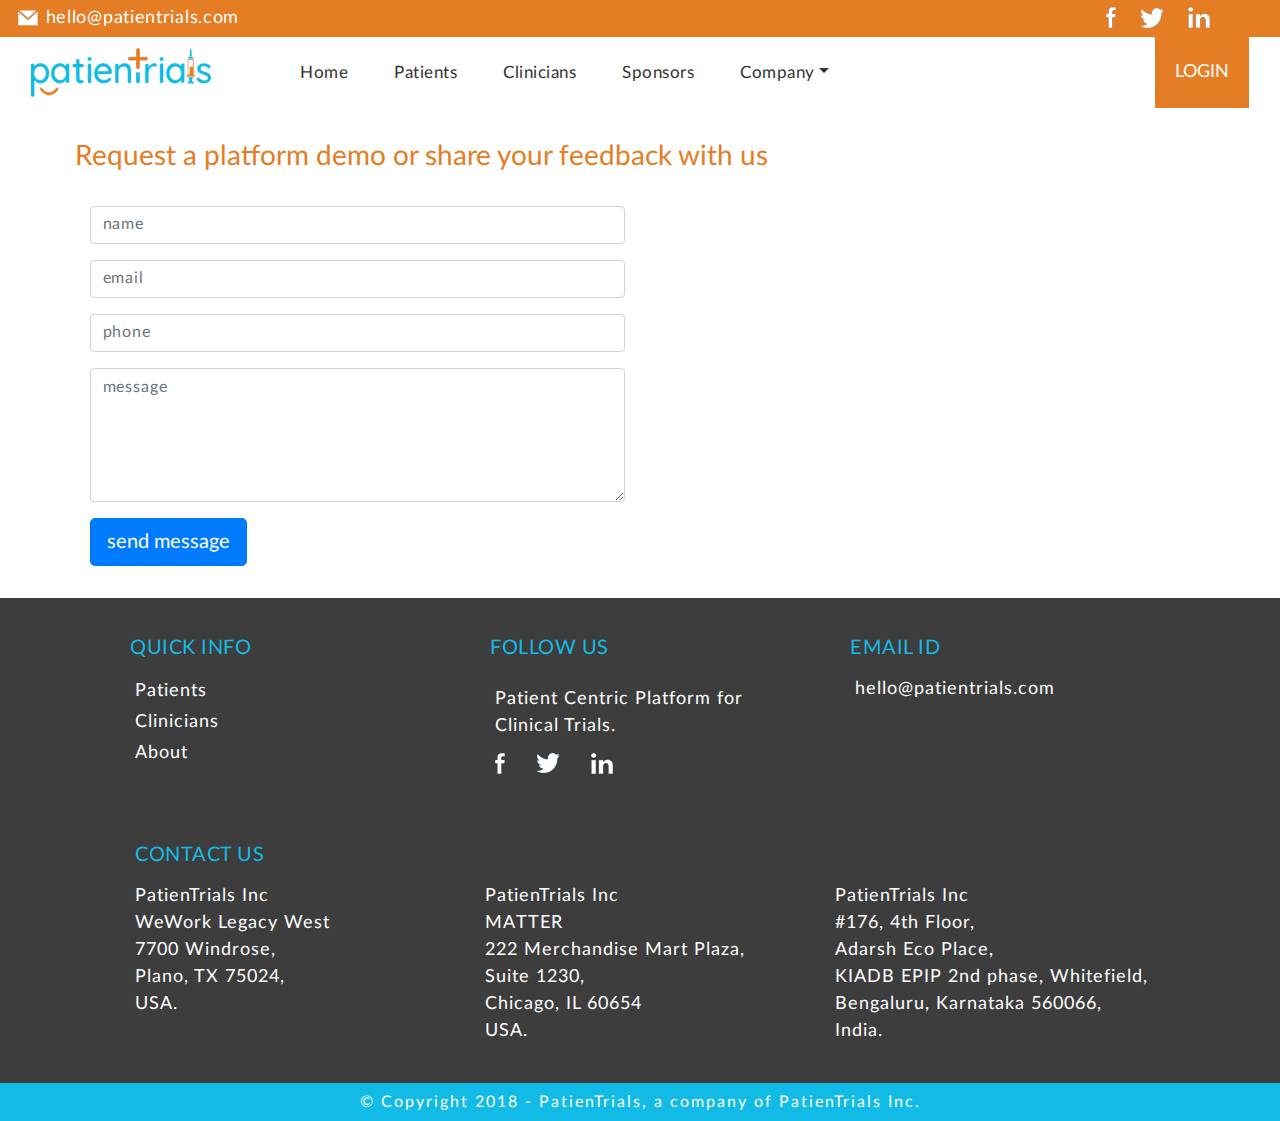
<file: PatienTrialsInc.github.io-master/support.html>
<!doctype html>
<html lang="en">
  <head>
    <!-- Required meta tags -->
    <meta charset="utf-8">
    <link rel="icon" href="images/favicon.ico">
    <meta name="viewport" content="width=device-width, initial-scale=1, shrink-to-fit=no">

    <!-- CSS Links -->
    <link rel="stylesheet" href="css/bootstrap.css">
    <link rel="stylesheet" href="css/animations.css">
    <link rel="stylesheet" href="css/style.css">

    <title>PatienTrials</title>
  </head>
  <body>
      <!-- Start of Container Fuild -->
      <div class="container-fuild">
          <!--- Start of Top Bar -->
          <div class="col-lg-12 col-md-12 col-sm1-2 col-xs-12 top_section">
             <span class="mail_id"><img src="images/mail_icon.png"/>&nbsp;hello@patientrials.com</span>
             <span class="social_icons">
               <a href="https://www.facebook.com/Patientrials/"><img src="images/f_icon.png" title="Facebook"/></a>
               <a href="https://twitter.com/hashtag/patientrials"><img src="images/twitter_icon.png" title="Twitter"/></a>
               <a href="https://in.linkedin.com/company/patientrials"><img src="images/linkedin_icon.png" title="Linked In"/></a>
               <!-- <a href=""><img src="images/insta_icon.png" title="Instagram"/></a> -->
             </span>
          </div>
          <!--- End of Top Bar -->

          <!--- Start of Menu Section -->
         <div class="col-lg-12 col-md-12 col-sm-12 col-xs-12 header_menu">
              <nav class="navbar navbar-expand-lg">
                  <a class="navbar-brand" href="index.html">
                    <img src="images/logo.png" width="180"/>
                  </a>
                  <button class="navbar-toggler" type="button" data-toggle="collapse" data-target="#navbarTogglerDemo02" aria-controls="navbarTogglerDemo02" aria-expanded="false" aria-label="Toggle navigation">
                    <span class="navbar-toggler-icon"></span>
                  </button>

                  <div class="collapse navbar-collapse" id="navbarTogglerDemo02">
                      <ul class="navbar-nav mr-auto mt-2 mt-lg-0">
                      <li class="nav-item">
                        <a class="nav-link" href="index.html">Home</a>
                      </li>
                      <li class="nav-item">
                        <a class="nav-link" href="patients.html">Patients</a>
                      </li>
                      <!-- <li class="nav-item">
                        <a class="nav-link" href="research.html">Clinicians</a>
                      </li> -->
                      <li class="nav-item">
                        <a class="nav-link" href="sites.html">Clinicians</a>
                      </li>
                      <li class="nav-item">
                        <a class="nav-link" href="solutions.html">Sponsors</a>
                      </li>
                     <!-- <li class="nav-item">
                        <a class="nav-link" href="#">Research</a>
                      </li> -->
                     <li class="nav-item dropdown" style="padding-top: 20px">
                      <a data-toggle="dropdown" class="dropdown-toggle">Company<b class="caret"></b></a>
                      <ul class="dropdown-menu">
                         <!-- <li><a href="support.html" style="display:block;padding:4px 10px;">Support</a></li> -->
                         <li><a href="about.html" style="display:block;padding:4px 10px;">Team</a></li>
                         <li><a href="contactus.html" style="display:block;padding:4px 10px;">ContactUs</a></li>
                     </ul>
                    </li>
                       <!-- <li class="nav-item last">
                        <a class="nav-link" href="https://patientrials.service-now.com/patientrials_u18" target="_blank">LOGIN</a>
                      </li> -->
                    </ul>
                    <!--<ul class="navbar-nav mr-auto mt-2 mt-lg-0">
                      <li class="nav-item active">
                        <a class="nav-link" href="#">Home <span class="sr-only">(current)</span></a>
                      </li>
                      <li class="nav-item">
                        <a class="nav-link" href="#">Link</a>
                      </li>
                      <li class="nav-item">
                        <a class="nav-link disabled" href="#">Disabled</a>
                      </li>
                    </ul>
                    <form class="form-inline my-2 my-lg-0">
                      <input class="form-control mr-sm-2" type="search" placeholder="Search">
                      <button class="btn btn-outline-success my-2 my-sm-0" type="submit">Search</button>
                    </form>-->

                      <a href="https://patientrialsdev.service-now.com/patientrials_u18" target="_blank">
                        <button style="cursor:pointer;background:#e57d24;color:#FFF;font-size:18px;border:none;font-weight:550;padding:22px 20px;outline:none;">LOGIN</button>
                      </a>
                  </div>
              </nav>
           </div>
<!-- Sponsor -->

      <div class="container-fuild py-3" style="float: left;width: 86%;margin: 0px 7%;">
        <div class="row my-3">
            <h3 style="font-weight: 400;color:#e57d24">Request a platform demo or share your feedback with us</h3>
        </div>
        <div id="contact_container">
          <div class="row">
            <div class="col-md-6 to-animate">
                <h3></h3>
                <form method="post" action="//formspree.io/hello@patientrials.com">
                  <div class="form-group ">
                    <label for="name" class="sr-only">name</label>
                    <input id="name" class="form-control" name="name" placeholder="name" type="text">
                  </div>
                  <div class="form-group ">
                    <label for="email" class="sr-only">email</label>
                    <input id="email" class="form-control" name="_replyto" placeholder="email" type="email">
                  </div>
                  <div class="form-group ">
                    <label for="phone" class="sr-only">phone</label>
                    <input id="phone" class="form-control" name="phone" placeholder="phone" type="text">
                  </div>
                  <div class="form-group ">
                    <label for="message" class="sr-only">message</label>
                    <textarea name="message" id="message" cols="30" rows="5" class="form-control" placeholder="message"></textarea>
                  </div>
                  <div class="form-group ">
                    <input class="btn btn-primary btn-lg" value="send message" type="submit">
                  </div>
                </form>
            </div>
          </div>
        </div>
      </div>


          <!--- Start of Fotter Info Section -->
          <div class="col-lg-12 col-md-12 col-sm-12 col-xs-12 quick_info padding0">
              <div class="container">
                <div class="col-lg-12 col-md-12 col-sm-12 col-xs-12" style="float:left;margin-bottom: 25px;">
                  <div class="col-lg-4 col-md-4 col-sm-4 col-xs-12" style="float:left">
                    <div class="col-lg-12 col-md-12 col-sm-12 col-xs-12 info_title">QUICK INFO</div>
                    <div class="col-lg-12 col-md-12 col-sm-12 col-xs-12 info_list">
                      <ul>
                        <li><a href="patients.html">Patients</a></li>
                        <li><a href="sites.html">Clinicians</a></li>
                        <li><a href="about.html">About</a></li>
                      </ul>
                    </div>
                  </div>
                  <div class="col-lg-4 col-md-4 col-sm-4 col-xs-12" style="float:left">
                      <div class="col-lg-12 col-md-12 col-sm-12 col-xs-12 info_title">FOLLOW US</div>
                      <div class="col-lg-12 col-md-12 col-sm-12 col-xs-12 info_list">
                         <span>Patient Centric Platform for Clinical Trials.</span>
                         <span class="social_icons">
                           <a href="https://www.facebook.com/Patientrials/"><img src="images/f_icon.png" title="Facebook"/></a>
                           <a href="https://twitter.com/hashtag/patientrials"><img src="images/twitter_icon.png" title="Twitter"/></a>
                           <a href="https://in.linkedin.com/company/patientrials"><img src="images/linkedin_icon.png" title="Linked In"/></a>
                           <!-- <a href=""><img src="images/insta_icon.png" title="Instagram"/></a> -->
                         </span>
                      </div>
                  </div>
                  <div class="col-lg-4 col-md-4 col-sm-4 col-xs-12" style="float:left">
                     <div class="col-lg-12 col-md-12 col-sm-12 col-xs-12 info_title">EMAIL ID</div>
                      <div class="col-lg-12 col-md-12 col-sm-12 col-xs-12 info_list">hello@patientrials.com</div>
                  </div>
                </div>
                  <div class="col-lg-12 col-md-12 col-sm-12 col-xs-12" style="float:left;margin-top:15px;">
                      <div class="col-lg-12 col-md-12 col-sm-12 col-xs-12 info_title" style="padding-left:35px;">CONTACT US</div>
                      <div class="col-lg-12 col-md-12 col-sm-12 col-xs-12 " style="float: left">
                          <div class="col-lg-4 col-md-4 col-sm-4 col-xs-12 info_list">

                                PatienTrials Inc <br/>
                                WeWork Legacy West <br/>
                                7700 Windrose, <br/>
                                Plano, TX 75024, <br/>
                                USA.

                          </div>
                          <div class="col-lg-4 col-md-4 col-sm-4 col-xs-12 info_list">

                                PatienTrials Inc <br/>
                                MATTER <br/>
                                222 Merchandise Mart Plaza,<br/>
                                Suite 1230, <br/>
                                Chicago, IL 60654 <br/>
                                USA.

                          </div>
                           <div class="col-lg-4 col-md-4 col-sm-4 col-xs-12 info_list">
                                PatienTrials Inc <br/>
                                #176, 4th Floor,<br/> Adarsh Eco Place, <br/>
                                 KIADB EPIP 2nd phase, Whitefield,<br/>
                                 Bengaluru, Karnataka 560066,<br/>
                                 India.
                          </div>
                      </div>
                  </div>
              </div><!-- End of Container -->
          </div>
          <!--- End of Fotter Info Section -->
          <!--- Start of Copy Rights -->
          <div class="col-lg-12 col-md-12 col-sm-12 col-xs-12 fotter padding0 text-center">
          &copy; Copyright 2018 - PatienTrials, a company of PatienTrials Inc.
          </div>
          <!--- End of Copy Rights -->
      </div>
      <!-- End of Container Fuild -->

      <!-- Script Files -->
      <script src="js/jquery.min.js"></script>
      <script src="js/bootstrap.js"></script>
      <script src="js/css3-animate-it.js"></script>

     <!-- Start of Rocket.Chat Livechat Script -->
<script type="text/javascript">
(function(w, d, s, u) {
	w.RocketChat = function(c) { w.RocketChat._.push(c) }; w.RocketChat._ = []; w.RocketChat.url = u;
	var h = d.getElementsByTagName(s)[0], j = d.createElement(s);
	j.async = true; j.src = 'https://ptdemo01.patientrials.com/packages/rocketchat_livechat/assets/rocketchat-livechat.min.js?_=201702160944';
	h.parentNode.insertBefore(j, h);
})(window, document, 'script', 'https://ptdemo01.patientrials.com/livechat');

</script>
<!-- End of Rocket.Chat Livechat Script -->
<script> $( document ).ready(function() { $(document).on("click", "[data-state=closed]" , function() { $(this).data('state', 'opened').attr('data-state', 'opened'); }); }); </script>

</body>
</html>
</file>
<file: PatienTrialsInc.github.io-master/css/style.css>
@font-face {font-family:"LatoSemiBold";src: url("fonts/Lato-Semibold.eot")}
@font-face {font-family:"LatoSemiBold";src: url("fonts/Lato-Semibold.otf")}
@font-face {font-family:"LatoSemiBold";src: url("fonts/Lato-Semibold.ttf")}
@font-face {font-family:"LatoSemiBold";src: url("fonts/Lato-Semibold.woff")}
@font-face {font-family:"LatoSemiBold";src: url("fonts/Lato-Semibold.woff2")}

@font-face {font-family:"LatoRegular";src: url("fonts/Lato-Regular.eot")}
@font-face {font-family:"LatoRegular";src: url("fonts/Lato-Regular.otf")}
@font-face {font-family:"LatoRegular";src: url("fonts/Lato-Regular.ttf")}
@font-face {font-family:"LatoRegular";src: url("fonts/Lato-Regular.woff")}
@font-face {font-family:"LatoRegular";src: url("fonts/Lato-Regular.woff2")}

html,body{padding:0;margin:0;overflow-x: hidden;overflow-y: auto;font-family:"LatoRegular";background: #FFF;}
.padding0{padding: 0px;}
/***** Start of Body Scroll Bar *******/
body::-webkit-scrollbar {width: 0.6em;}
body::-moz-scrollbar {width: 0.6em;}
body::-o-scrollbar {width: 0.6em;}
body::-ms-scrollbar {width: 0.6em;} 
body::-webkit-scrollbar-track {-webkit-box-shadow: inset 5px 0 6px rgba(0,0,0,0.3);}
body::-moz-scrollbar-track {-moz-box-shadow: inset 5px 0 6px rgba(0,0,0,0.3);}
body::-o-scrollbar-track {-o-box-shadow: inset 5px 0 6px rgba(0,0,0,0.3);}
body::-ms-scrollbar-track {-ms-box-shadow: inset 5px 0 6px rgba(0,0,0,0.3);}
body::-webkit-scrollbar-thumb {background-color: #333;outline: 1px solid #333;}
body::-moz-scrollbar-thumb {background-color: #333;outline: 1px solid #333;}
body::-o-scrollbar-thumb {background-color: #333;outline: 1px solid #333;}
body::-ms-scrollbar-thumb {background-color: #333;outline: 1px solid #333;}
/***** End of Body Scroll Bar *******/

.top_section{background: #e57d24;float: left;padding-top: 5px;padding-bottom: 5px;}
.top_section span{display: inline-block;}
.top_section span.mail_id{float: left;color: #FFF;letter-spacing: 0.7px;font-size: 18px;}
.top_section span.mail_id img{width: 25px;vertical-align: text-bottom;}
.top_section span.social_icons{float: right;color: #FFF;margin-right:35px;}
.top_section span.social_icons img{margin-right:20px;cursor: pointer;}
.header_menu{background: #FFF;float:left;}
.header_menu .navbar-nav{margin-left: 50px;}
.header_menu .navbar-nav .nav-item{margin: 0px 8px;}
.header_menu .navbar-nav .nav-item:hover{font-weight: bold;background:#F2F2F2;}
.header_menu .navbar-nav .active{border-bottom: 5px solid #e57d24;box-sizing: border-box;font-weight: bold;}
.header_menu .navbar-nav .nav-item a{padding:20px 15px;color: #333;letter-spacing: 0.5px;font-size: 17px;}
.header_menu .navbar-nav .last{margin-left:50px;background:#e57d24;}
.header_menu .navbar-nav .last a{color: #FFF !important;}
.header_menu .last:hover{background:#e57d24 !important;font-weight: normal !important;}
.header_menu .last:hover a{color: #FFF !important;}
.header_menu .navbar-expand-lg{padding-top: 0px !important;padding-bottom: 0px !important;}

.slide_show{float: left;padding: 0px;}
.slide_show .carousel-control-prev{display: none;}
.slide_show .carousel-control-next{display: none;}
.slide_text{margin-top:-50px;}
.slide_text span{display: block;}
.slide_text span.text1{font-size: 60px;letter-spacing: 0.5px;font-weight: normal;}
.slide_text span.text2{font-size: 70px;letter-spacing: 0.5px;font-weight: bold;}
.slide_text span.text3{font-size: 28px;letter-spacing: 0.5px;padding-bottom:10px;padding-top: 10px; background-color: RGBA(0,0,0,0.6);width: 50%;margin: 2px 25%;}
.carousel-caption{top:300px !important;left: 0px;right: 0px;}
.complaint_div{padding: 0px;float: left;background-image: url(../images/section2_bg.png);background-repeat: no-repeat;background-size: cover;height: 400px;}
.complaint_div span{display: block;}
.complaint_div span.hip_text{color: #11c2ee;font-size: 50px;margin-top: 120px;letter-spacing: 1px;font-weight: bold;}
.complaint_div span.comp_text{color: #FFF;font-size: 40px;letter-spacing:10px;}
.complaint_div a{display: inline-block;letter-spacing: 0.8px;font-size: 20px; padding: 8px 35px;margin-top:20px; background:#e57d24;color: #FFF;border-radius: 50px;-webkit-border-radius: 50px;-moz-border-radius: 50px;-ms-border-radius: 50px;-o-border-radius: 50px;text-decoration: none;}
.patient_div{float: left;padding: 100px 0px;background-image: url(../images/patients_bg.png);background-repeat: no-repeat;background-size: cover;}
.patient_left{float: left;}
.patient_left img{float: left;box-shadow: 0 0 5px #888;}
.patient_right{float: left;}
.patient_right span{display: block;}
.patient_right span.right_title{font-size: 45px;color: #000;font-weight: bold;margin-top:0px;letter-spacing: 0.5px;}
.patient_right p{float: left;color: #595959;font-size: 20px;padding-right:20px;padding-right: 80px;text-align: justify;}
.patient_depart{margin: 80px 0px 0px 0px;}
.depart_icon{float: left;}
.depart_icon img{border-radius: 50%;background: #FFF;box-shadow: 0 0 5px #888;padding:5px;}
.depart_name{float: left;padding: 0px;}
.name_title{color: #333;font-size: 22px;font-weight: bold;letter-spacing: 0.5px;margin-top:5px;}
.name_code{color: #e57d24;font-size: 18px;font-weight: 550;letter-spacing: 0.4px;}
.depart_desc{float: left;}
.depart_desc p{color: #595959;font-size: 17px;text-align: justify;padding: 0px 25px;}
.more_btn{float: left;margin: 10px 0px;}
.more_btn a{background: #e57d24;color: #FFf;padding:10px 25px;font-size: 16px;border-radius: 50px;text-decoration: none;margin-right:20px;}

.research_clinic{float: left;background: #052f44;padding: 50px 0px;}
.research_clinic .main-title{color: #FFF;font-size: 45px;font-weight: 600;letter-spacing: 6px;float:left;}
.research_clinic .sub-title{color: #FFF;font-size: 18px;font-weight: normal;padding: 0px 80px;float:left;margin: 20px 0px;letter-spacing: 0.5px;}
.rearch_types{float: left;position: relative;margin: 25px 0px;}
.rearch_types img{margin: 70px 0px 0px 0px;padding: 30px 0px;}
.rearch_types .type1{position: absolute;top: 0px;left: 45%;right: 45%;}
.rearch_types .type2{position: absolute;top: 20%;right: 31%;}
.rearch_types .type3{position: absolute;top: 50%;right: 30%;}
.rearch_types .type4{position: absolute;top: 80%;right: 35%;}
.rearch_types .type5{position: absolute;top: 80%;left: 35%;}
.rearch_types .type6{position: absolute;top: 50%;left: 30%;}
.rearch_types .type7{position: absolute;top: 20%;left: 31%;}
.rearch_types span{display: block;text-align: center;}
.rearch_types span.count{font-size: 22px;color: #e57d24;font-weight: bold;letter-spacing: 4px;}
.rearch_types span.type-text{color: #FFF;font-size: 22px;line-height: 25px;letter-spacing: 4px;}

.sites_div{float: left;background-image: url(../images/sites_bg.png);background-repeat: no-repeat;background-size: cover;}
.sites_list{float: left;padding: 30px 80px;margin: 130px 0px 50px 0px;}
.sites_text{margin-top:50px;float: left;}
.sites_text_lf{float: left;margin-top: 25px;}
.sites_text_lf span{display: block;letter-spacing: 0.8px;margin-left: 60px;}
.sites_text_lf span.title{font-size: 40px;}
.sites_text_lf span.text{font-size: 20px;color: #595959;}
.sites_text_rg{float: left;}
.sites_list .site1{width: 240px;height: 240px;background-color: RGBA(0, 107, 134,0.7);border-radius: 50%;padding: 25px 35px;float: left;z-index: 15;}
.sites_list .site1 span.num{font-size: 50px;font-weight: bold;}
.sites_list .site1 span.num_text{text-align: left;font-size: 19px;letter-spacing: 0.6px;}
.sites_list .site2{width: 260px;height: 260px;background-color: RGBA(18, 187, 229,0.7);border-radius: 50%;padding: 25px 45px;float: left;z-index: 9;margin-top: 65px;margin-left: -35px;}
.sites_list .site2 span.num{font-size: 50px;font-weight: bold;}
.sites_list .site2 span.num_text{text-align: left;font-size: 19px;letter-spacing: 0.6px;}
.sites_list .site3{width: 290px;height: 290px;background-color: RGBA(0, 107, 134,0.7);border-radius: 50%;padding: 25px 40px;float: left;z-index: 8;margin-top: -50px;margin-left: -50px;}
.sites_list .site3 span.num{font-size: 50px;font-weight: bold;}
.sites_list .site3 span.num_text{text-align: left;font-size: 19px;letter-spacing: 0.6px;}
.sites_list .site4{width: 310px;height: 310px;background-color: RGBA(18, 187, 229,0.7);border-radius: 50%;padding: 84px;float: left;z-index: 7;margin-top: 40px;margin-left: -63px;}
.sites_list .site4 span.num{font-size: 50px;font-weight: bold;}
.sites_list .site4 span.num_text{text-align: left;font-size: 19px;letter-spacing: 0.6px;}
.sites_list .site5{width: 300px;height: 300px;background-color: RGBA(0, 107, 134,0.7);border-radius: 50%;padding: 65px 70px;float: left;z-index: 6;margin-top: -100px;margin-left: -100px;}
.sites_list .site5 span.num{font-size: 45px;font-weight: bold;}
.sites_list .site5 span.num_text{text-align: left;font-size: 19px}
.sites_list span{display: block;text-align: center;color: #FFF;}


.schedule_div{float: left;padding: 30px;background-image: url(../images/seduled_bg.png);background-repeat: no-repeat;background-size: cover;}
.sch_title{float: left;margin: 20px 0px 5px 0px;color: #FFF;text-transform: uppercase;font-size: 30px;text-align: center;letter-spacing: 3px;font-weight:600;}
.entry_div{float: left;margin-top: 20px;}
.entry_div input{width: 100%;padding: 8px 10px;color:#FFF;background-color: RGBA(0,0,0,0.4);border: none;outline: none;letter-spacing: 0.8px;}
.entry_div textarea{width: 100%;padding: 8px 10px;color:#FFF;background-color: RGBA(0,0,0,0.4);border: none;outline: none;height: 150px;resize: vertical;letter-spacing: 0.8px;}
::-webkit-input-placeholder { /* Chrome/Opera/Safari */
  color: #FFF;letter-spacing: 0.9px;
}
::-moz-placeholder { /* Firefox 19+ */
  color: #FFF;letter-spacing: 0.9px;
}
:-ms-input-placeholder { /* IE 10+ */
  color: #FFF;letter-spacing: 0.9px;
}
:-moz-placeholder { /* Firefox 18- */
  color: #FFF;letter-spacing: 0.9px;
}
.send_btn{float: left;margin-top: 30px;}
.send_btn button{padding: 7px 25px;cursor: pointer;color: #FFF;background: #12bbe5;border: none;border-radius: 50px;outline: none;letter-spacing: 2px;}
.send_btn button img{margin-right: 5px;}
.quick_info{float: left;background: #3d3d3d;padding-top: 30px;padding-bottom: 30px;}
.info_title{font-size: 20px;color: #12bbe5;text-transform: uppercase;letter-spacing: 0.5px;margin: 5px 0px;}
.info_list{float: left;color: #FFF;font-size: 18px;letter-spacing: 1px;margin: 8px 0px;padding-left: 20px;}
.info_list span{display: block;margin: 10px 0px;}
.info_list span img{margin-right: 25px;cursor: pointer;}
.info_list ul{width: 100%;padding: 0px;margin: 0px;float: left;}
.info_list ul li{width: 100%;float: left;padding: 2px 0px;list-style-type: none;}
.info_list ul li a{color: #FFF;text-decoration: none;cursor: pointer;}

.innerPage_banner{float: left;height: 480px;}
.innerPage_banner span{display: block;text-align: center;color: #ccc;font-size: 80px;text-shadow: 1px 1px 2px rgba(150, 150, 150, 1);margin-top: 140px;}
.patinet_info{float: left;background: #F2F2F2;}
.paitnet_title{float: left;font-size: 40px;color: #000000;letter-spacing: 0.5px;font-weight: bold;padding-top: 50px;padding-bottom: 20px;}
.patinet_info span{padding-bottom: 80px; display: block;color: #454545;font-size: 20px;text-align: center;letter-spacing: 0.5px;}
.pateint_testi{float: left;padding-bottom: 60px;}
.pateint_testi .carousel-indicators li{background-color: RGBA(229, 125, 36,0.6);height: 5px;width: 50px;}
.pateint_testi .carousel-indicators .active{background-color:#cd6d18;}
.pateint_testi .carousel-indicators{bottom: -50px;}
.pateint_testi .carousel-control-prev, .pateint_testi .carousel-control-next{display: none;}

.fotter{background: #12bbe5;color: #FFF;font-size: 16px;letter-spacing: 2px;padding-top: 7px;padding-bottom: 7px;float: left;}
.center {display: block;margin-left: auto;margin-right: auto;width: 50%;padding-top: 7px}



@media(max-width:991px) {
[data-state="closed"],
[data-state="opened"],
.rocketchat-container,
#rocketchat-iframe {
display:none !important;
}
}
[data-state="closed"] .rocketchat-container,
[data-state="closed"] #rocketchat-iframe{
display:none;
}
[data-state="opened"] .rocketchat-container,
[data-state="opened"] #rocketchat-iframe{
display:block;
} 
[data-state="opened"] {
height:500px !important;
}
div[data-state="closed"],
div[data-state="closed"] #rocketchat-iframe,
div[data-state="closed"] .rocketchat-container {
content:url('../images/chat_box.png');
width: 50px !important;
height: 50px !important;
position: fixed !important;
border-radius: 25px !important;
bottom: 25px !important;
right: 25px !important;
background:white !important;
}


.section-solution ul{list-style: none;font-size: 16px;background-image: url(../images/sites_bg);}
.section-solution ul li:before {content: "✓";color: #13bce5;display: inline-block;width: 1.5em;}
.innerPage_banner{padding: 0px;float: left;background-image: url(../images/slide1.png);background-repeat: no-repeat;background-size: cover;height: 400px;}
.pt-5{display: inline-block;color:white;padding-left:60px}

.section-trials ul{list-style: none;}
.section-trials ul li:before {content: "✓";color: white;display: inline-block;width: 1.5em;}
.schedule_sponsor{float: left;padding: 30px;background-image: url(../images/slide1.png);background-repeat: no-repeat;background-size: cover;}
</file>
<file: PatienTrialsInc.github.io-master/css/animations.css>
/*animations*/

/******************
* Bounce in right *
*******************/


.animated { 
    -webkit-animation-duration: 1s; 
    animation-duration: 1s; 
    -webkit-animation-fill-mode: both; 
    animation-fill-mode: both; 
} 
.slow{
     -webkit-animation-duration: 1.5s; 
    animation-duration: 1.5s; 
    -webkit-animation-fill-mode: both; 
    animation-fill-mode: both; 
}
.slower{
     -webkit-animation-duration: 2s; 
    animation-duration: 2s; 
    -webkit-animation-fill-mode: both; 
    animation-fill-mode: both; 
}
.slowest{
     -webkit-animation-duration: 3s; 
    animation-duration: 3s; 
    -webkit-animation-fill-mode: both; 
    animation-fill-mode: both; 
}

/* Added by Andy Meetan */
.delay-250 {
    -webkit-animation-delay:0.25s;
    -moz-animation-delay:0.25s;
    -o-animation-delay:0.25s;
    animation-delay:0.25s;
}
.delay-500 {
    -webkit-animation-delay:0.5s;
    -moz-animation-delay:0.5s;
    -o-animation-delay:0.5s;
    animation-delay:0.5s;
}
.delay-750 {
    -webkit-animation-delay:0.75s;
    -moz-animation-delay:0.75s;
    -o-animation-delay:0.75s;
    animation-delay:0.75s;
}
.delay-1000 {
    -webkit-animation-delay:1.0s;
    -moz-animation-delay:1.0s;
    -o-animation-delay:1.0s;
    animation-delay:1.0s;
}
.delay-1250 {
    -webkit-animation-delay:1.25s;
    -moz-animation-delay:1.25s;
    -o-animation-delay:1.25s;
    animation-delay:1.25s;
}
.delay-1500 {
    -webkit-animation-delay:1.5s;
    -moz-animation-delay:1.5s;
    -o-animation-delay:1.5s;
    animation-delay:1.5s;
}
.delay-1750 {
    -webkit-animation-delay:1.75s;
    -moz-animation-delay:1.75s;
    -o-animation-delay:1.75s;
    animation-delay:1.75s;
}
.delay-2000 {
    -webkit-animation-delay:2.0s;
    -moz-animation-delay:2.0s;
    -o-animation-delay:2.0s;
    animation-delay:2.0s;
}
.delay-2500 {
    -webkit-animation-delay:2.5s;
    -moz-animation-delay:2.5s;
    -o-animation-delay:2.5s;
    animation-delay:2.5s;
}
.delay-2000 {
    -webkit-animation-delay:2.0s;
    -moz-animation-delay:2.0s;
    -o-animation-delay:2.0s;
    animation-delay:2.0s;
}
.delay-2500 {
    -webkit-animation-delay:2.5s;
    -moz-animation-delay:2.5s;
    -o-animation-delay:2.5s;
    animation-delay:2.5s;
}
.delay-3000 {
    -webkit-animation-delay:3.0s;
    -moz-animation-delay:3.0s;
    -o-animation-delay:3.0s;
    animation-delay:3.0s;
}
.delay-3500 {
    -webkit-animation-delay:3.5s;
    -moz-animation-delay:3.5s;
    -o-animation-delay:3.5s;
    animation-delay:3.5s;
}

.bounceInRight, .bounceInLeft, .bounceInUp, .bounceInDown{
    opacity:0;
    -webkit-transform: translateX(400px); 
    transform: translateX(400px); 
}
.fadeInRight, .fadeInLeft, .fadeInUp, .fadeInDown{
    opacity:0;
    -webkit-transform: translateX(400px); 
    transform: translateX(400px); 
}

.flipInX, .flipInY, .rotateIn, .rotateInUpLeft, .rotateInUpRight, .rotateInDownLeft, .rotateDownUpRight, .rollIn{
    opacity:0;
}

.lightSpeedInRight, .lightSpeedInLeft{
    opacity:0;
    -webkit-transform: translateX(400px); 
    transform: translateX(400px); 
}

/***********
* bounceIn *
************/
@-webkit-keyframes bounceIn { 
    0% { 
        opacity: 0; 
        -webkit-transform: scale(.3); 
    } 

    50% { 
        opacity: 1; 
        -webkit-transform: scale(1.05); 
    } 

    70% { 
        -webkit-transform: scale(.9); 
    } 

    100% { 
         -webkit-transform: scale(1); 
    } 
} 

@keyframes bounceIn { 
    0% { 
        opacity: 0; 
        transform: scale(.3); 
    } 

    50% { 
        opacity: 1; 
        transform: scale(1.05); 
    } 

    70% { 
        transform: scale(.9); 
    } 

    100% { 
        transform: scale(1); 
    } 
} 

.bounceIn.go { 
    -webkit-animation-name: bounceIn; 
    animation-name: bounceIn; 
}

/****************
* bounceInRight *
****************/

@-webkit-keyframes bounceInRight { 
    0% { 
        opacity: 0; 
        
        -webkit-transform: translateX(400px); 
    } 
    60% { 
        
        -webkit-transform: translateX(-30px); 
    } 
    80% { 
        -webkit-transform: translateX(10px); 
    } 
    100% {
    opacity: 1;
     
        -webkit-transform: translateX(0); 
    } 
} 

@keyframes bounceInRight { 
    0% { 
        opacity: 0; 
        
        transform: translateX(400px); 
    } 
    60% { 
        
        transform: translateX(-30px); 
    } 
    80% { 
        transform: translateX(10px); 
    } 
    100% {
    opacity: 1;
     
        transform: translateX(0); 
    } 
} 


.bounceInRight.go { 
    -webkit-animation-name: bounceInRight; 
    animation-name: bounceInRight; 
}

/******************
* Bounce in left *
*******************/

@-webkit-keyframes bounceInLeft { 
    0% { 
        opacity: 0; 
        
        -webkit-transform: translateX(-400px); 
    } 
    60% { 
       
        -webkit-transform: translateX(30px); 
    } 
    80% { 
        -webkit-transform: translateX(-10px); 
    } 
    100% {
        opacity: 1;
         
        -webkit-transform: translateX(0); 
    } 
} 

@keyframes bounceInLeft { 
    0% { 
        opacity: 0; 
        
        transform: translateX(-400px); 
    } 
    60% { 
       
        transform: translateX(30px); 
    } 
    80% { 
        transform: translateX(-10px); 
    } 
    100% {
        opacity: 1;
         
        transform: translateX(0); 
    } 
} 

.bounceInLeft.go { 
    -webkit-animation-name: bounceInLeft; 
    animation-name: bounceInLeft; 
}

/******************
* Bounce in up *
*******************/

@-webkit-keyframes bounceInUp { 
    0% { 
        opacity: 0; 
        
        -webkit-transform: translateY(400px); 
    } 
    60% { 
       
        -webkit-transform: translateY(-30px); 
    } 
    80% { 
        -webkit-transform: translateY(10px); 
    } 
    100% {
        opacity: 1;
         
        -webkit-transform: translateY(0); 
    } 
} 

@keyframes bounceInUp { 
    0% { 
        opacity: 0; 
        
        transform: translateY(400px); 
    } 
    60% { 
       
        transform: translateY(-30px); 
    } 
    80% { 
        transform: translateY(10px); 
    } 
    100% {
        opacity: 1;
         
        transform: translateY(0); 
    } 
} 

.bounceInUp.go { 
    -webkit-animation-name: bounceInUp; 
    animation-name: bounceInUp; 
}


/******************
* Bounce in down *
*******************/

@-webkit-keyframes bounceInDown { 
    0% { 
        opacity: 0; 
        
        -webkit-transform: translateY(-400px); 
    } 
    60% { 
       
        -webkit-transform: translateY(30px); 
    } 
    80% { 
        -webkit-transform: translateY(-10px); 
    } 
    100% {
        opacity: 1;
         
        -webkit-transform: translateY(0); 
    } 
} 

@keyframes bounceInDown { 
    0% { 
        opacity: 0; 
        
        transform: translateY(-400px); 
    } 
    60% { 
       
        transform: translateY(30px); 
    } 
    80% { 
        transform: translateY(-10px); 
    } 
    100% {
        opacity: 1;
         
        transform: translateY(0); 
    } 
} 

.bounceInDown.go { 
    -webkit-animation-name: bounceInDown; 
    animation-name: bounceInDown; 
}


/**********
* Fade In *
**********/ 
@-webkit-keyframes fadeIn { 
    0% {opacity: 0;} 
    100% {opacity: 1;
        display:block;} 
} 
@keyframes fadeIn { 
    0% {opacity: 0;} 
    100% {opacity: 1;
        display:block;} 
}
.fadeIn{
    opacity:0;
}
.fadeIn.go { 
    -webkit-animation-name: fadeIn; 
    animation-name: fadeIn; 
}

/**********
* Grow in *
***********/

@-webkit-keyframes growIn { 
    0% { 
        -webkit-transform: scale(0.2); 
        opacity:0;
    } 
    50% { 
        -webkit-transform: scale(1.2); 
        
    } 
    100% { 
        -webkit-transform: scale(1); 
        opacity:1;
    } 
} 
@keyframes growIn { 
    0% { 
        transform: scale(0.2); 
        opacity:0;
    } 
    50% { 
        transform: scale(1.2); 
        
    } 
    100% { 
        transform: scale(1); 
        opacity:1;
    } 
} 
.growIn { 

    -webkit-transform: scale(0.2);
    transform: scale(0.2);
    opacity:0;
}
.growIn.go{
    -webkit-animation-name: growIn; 
    animation-name: growIn; 
}

/********
* Shake *
********/
@-webkit-keyframes shake { 
    0%, 100% {-webkit-transform: translateX(0);} 
    10%, 30%, 50%, 70%, 90% {-webkit-transform: translateX(-10px);} 
    20%, 40%, 60%, 80% {-webkit-transform: translateX(10px);} 
} 
@keyframes shake { 
    0%, 100% {transform: translateX(0);} 
    10%, 30%, 50%, 70%, 90% {transform: translateX(-10px);} 
    20%, 40%, 60%, 80% {transform: translateX(10px);} 
} 
.shake.go { 
    -webkit-animation-name: shake; 
    animation-name: shake; 
}

/********
* ShakeUp *
********/
@-webkit-keyframes shakeUp { 
    0%, 100% {-webkit-transform: translateX(0);} 
    10%, 30%, 50%, 70%, 90% {-webkit-transform: translateY(-10px);} 
    20%, 40%, 60%, 80% {-webkit-transform: translateY(10px);} 
} 
@keyframes shakeUp { 
    0%, 100% {transform: translateY(0);} 
    10%, 30%, 50%, 70%, 90% {transform: translateY(-10px);} 
    20%, 40%, 60%, 80% {transform: translateY(10px);} 
} 
.shakeUp.go { 
    -webkit-animation-name: shakeUp; 
    animation-name: shakeUp; 
}

/*************
* FadeInLeft *
*************/

@-webkit-keyframes fadeInLeft { 
    0% { 
        opacity: 0; 
        -webkit-transform: translateX(-400px); 
    } 
    50%{
       opacity: 0.3; 
    }
    100% { 
        opacity: 1; 
        -webkit-transform: translateX(0); 
    } 
} 
@keyframes fadeInLeft { 
    0% { 
        opacity: 0; 
        transform: translateX(-400px); 
    } 
    50%{
       opacity: 0.3; 
    }
    100% { 
        opacity: 1; 
        transform: translateX(0); 
    } 
} 
.fadeInLeft{ 
    opacity: 0; 
    -webkit-transform: translateX(-400px); 
    transform: translateX(-400px);
}
.fadeInLeft.go { 
    -webkit-animation-name: fadeInLeft; 
    animation-name: fadeInLeft; 
}


/*************
* FadeInRight *
*************/

@-webkit-keyframes fadeInRight { 
    0% { 
        opacity: 0; 
        -webkit-transform: translateX(400px); 
    } 
    50%{
       opacity: 0.3; 
    }
    100% { 
        opacity: 1; 
        -webkit-transform: translateX(0); 
    } 
} 
@keyframes fadeInRight { 
    0% { 
        opacity: 0; 
        transform: translateX(400px); 
    } 
    50%{
       opacity: 0.3; 
    }
    100% { 
        opacity: 1; 
        transform: translateX(0); 
    } 
} 
.fadeInRight{ 
    opacity: 0; 
    -webkit-transform: translateX(400px); 
    transform: translateX(400px);
}
.fadeInRight.go { 
    -webkit-animation-name: fadeInRight; 
    animation-name: fadeInRight; 
}

/*************
* FadeInUp *
*************/

@-webkit-keyframes fadeInUp { 
    0% { 
        opacity: 0; 
        -webkit-transform: translateY(400px); 
    } 
    50%{
       opacity: 0.3; 
    }
    100% { 
        opacity: 1; 
        -webkit-transform: translateY(0); 
    } 
} 
@keyframes fadeInUp { 
    0% { 
        opacity: 0; 
        transform: translateY(400px); 
    } 
    50%{
       opacity: 0.3; 
    }
    100% { 
        opacity: 1; 
        transform: translateY(0); 
    } 
} 
.fadeInUp{ 
    opacity: 0; 
    -webkit-transform: translateY(400px); 
    transform: translateY(400px);
}
.fadeInUp.go { 
    -webkit-animation-name: fadeInUp; 
    animation-name: fadeInUp; 
}

/*************
* FadeInDown *
*************/

@-webkit-keyframes fadeInDown { 
    0% { 
        opacity: 0; 
        -webkit-transform: translateY(-400px); 
    } 
    50%{
       opacity: 0.3; 
    }
    100% { 
        opacity: 1; 
        -webkit-transform: translateY(0); 
    } 
} 
@keyframes fadeInDown { 
    0% { 
        opacity: 0; 
        transform: translateY(-400px); 
    } 
    50%{
       opacity: 0.3; 
    }
    100% { 
        opacity: 1; 
        transform: translateY(0); 
    } 
} 
.fadeInDown{ 
    opacity: 0; 
    -webkit-transform: translateY(-400px); 
    transform: translateY(-400px);
}
.fadeInDown.go { 
    -webkit-animation-name: fadeInDown; 
    animation-name: fadeInDown; 
}

/*****************
* rotateIn *
*****************/
@-webkit-keyframes rotateIn { 
    0% { 
        -webkit-transform-origin: center center; 
        -webkit-transform: rotate(-200deg); 
        opacity: 0; 
    } 
    100% { 
        -webkit-transform-origin: center center; 
        -webkit-transform: rotate(0); 
        opacity: 1; 
    } 
} 
@keyframes rotateIn { 
    0% { 
        transform-origin: center center; 
        transform: rotate(-200deg); 
        opacity: 0; 
    } 
    100% { 
        transform-origin: center center; 
        transform: rotate(0); 
        opacity: 1; 
    } 
} 
.rotateIn.go { 
    -webkit-animation-name: rotateIn; 
    animation-name: rotateIn; 
}

/*****************
* rotateInUpLeft *
*****************/

@-webkit-keyframes rotateInUpLeft { 
    0% { 
        -webkit-transform-origin: left bottom; 
        -webkit-transform: rotate(90deg); 
        opacity: 0; 
    } 
    100% { 
        -webkit-transform-origin: left bottom; 
        -webkit-transform: rotate(0); 
        opacity: 1; 
    } 
} 
@keyframes rotateInUpLeft { 
    0% { 
        transform-origin: left bottom; 
        transform: rotate(90deg); 
        opacity: 0; 
    } 
    100% { 
        transform-origin: left bottom; 
        transform: rotate(0); 
        opacity: 1; 
    } 
} 
.rotateInUpLeft.go { 
    -webkit-animation-name: rotateInUpLeft; 
    animation-name: rotateInUpLeft; 
}

/*******************
* rotateInDownLeft *
*******************/
@-webkit-keyframes rotateInDownLeft { 
    0% { 
        -webkit-transform-origin: left bottom; 
        -webkit-transform: rotate(-90deg); 
        opacity: 0; 
    } 
    100% { 
        -webkit-transform-origin: left bottom; 
        -webkit-transform: rotate(0); 
        opacity: 1; 
    } 
} 
@keyframes rotateInDownLeft { 
    0% { 
        transform-origin: left bottom; 
        transform: rotate(-90deg); 
        opacity: 0; 
    } 
    100% { 
        transform-origin: left bottom; 
        transform: rotate(0); 
        opacity: 1; 
    } 
} 
.rotateInDownLeft.go { 
    -webkit-animation-name: rotateInDownLeft; 
    animation-name: rotateInDownLeft; 
}

/******************
* rotateInUpRight *
*******************/

@-webkit-keyframes rotateInUpRight { 
    0% { 
        -webkit-transform-origin: right bottom; 
        -webkit-transform: rotate(-90deg); 
        opacity: 0; 
    } 
    100% { 
        -webkit-transform-origin: right bottom; 
        -webkit-transform: rotate(0); 
        opacity: 1; 
    } 
} 
@keyframes rotateInUpRight { 
    0% { 
        transform-origin: right bottom; 
        transform: rotate(-90deg); 
        opacity: 0; 
    } 
    100% { 
        transform-origin: right bottom; 
        transform: rotate(0); 
        opacity: 1; 
    } 
} 
.rotateInUpRight.go { 
    -webkit-animation-name: rotateInUpRight; 
    animation-name: rotateInUpRight; 
}

/********************
* rotateInDownRight *
********************/

@-webkit-keyframes rotateInDownRight { 
    0% { 
        -webkit-transform-origin: right bottom; 
        -webkit-transform: rotate(90deg); 
        opacity: 0; 
    } 
    100% { 
        -webkit-transform-origin: right bottom; 
        -webkit-transform: rotate(0); 
        opacity: 1; 
    } 
} 
@keyframes rotateInDownRight { 
    0% { 
        transform-origin: right bottom; 
        transform: rotate(90deg); 
        opacity: 0; 
    } 
    100% { 
        transform-origin: right bottom; 
        transform: rotate(0); 
        opacity: 1; 
    } 
} 
.rotateInDownRight.go { 
    -webkit-animation-name: rotateInDownRight; 
    animation-name: rotateInDownRight; 
}

/*********
* rollIn *
**********/

@-webkit-keyframes rollIn { 
    0% { opacity: 0; -webkit-transform: translateX(-100%) rotate(-120deg); } 
    100% { opacity: 1; -webkit-transform: translateX(0px) rotate(0deg); } 
} 
@keyframes rollIn { 
    0% { opacity: 0; transform: translateX(-100%) rotate(-120deg); } 
    100% { opacity: 1; transform: translateX(0px) rotate(0deg); } 
} 
.rollIn.go { 
    -webkit-animation-name: rollIn; 
    animation-name: rollIn; 
}

/*********
* wiggle *
**********/

@-webkit-keyframes wiggle { 
    0% { -webkit-transform: skewX(9deg); } 
    10% { -webkit-transform: skewX(-8deg); } 
    20% { -webkit-transform: skewX(7deg); } 
    30% { -webkit-transform: skewX(-6deg); } 
    40% { -webkit-transform: skewX(5deg); } 
    50% { -webkit-transform: skewX(-4deg); } 
    60% { -webkit-transform: skewX(3deg); } 
    70% { -webkit-transform: skewX(-2deg); } 
    80% { -webkit-transform: skewX(1deg); } 
    90% { -webkit-transform: skewX(0deg); } 
    100% { -webkit-transform: skewX(0deg); } 
} 
@keyframes wiggle { 
    0% { transform: skewX(9deg); } 
    10% { transform: skewX(-8deg); } 
    20% { transform: skewX(7deg); } 
    30% { transform: skewX(-6deg); } 
    40% { transform: skewX(5deg); } 
    50% { transform: skewX(-4deg); } 
    60% { transform: skewX(3deg); } 
    70% { transform: skewX(-2deg); } 
    80% { transform: skewX(1deg); } 
    90% { transform: skewX(0deg); } 
    100% { transform: skewX(0deg); } 
} 
.wiggle.go { 
    -webkit-animation-name: wiggle; 
    animation-name: wiggle; 
    -webkit-animation-timing-function: ease-in; 
    animation-timing-function: ease-in; 
} 

/********
* swing *
*********/

@-webkit-keyframes swing { 
    20%, 40%, 60%, 80%, 100% { -webkit-transform-origin: top center; } 
    20% { -webkit-transform: rotate(15deg); } 
    40% { -webkit-transform: rotate(-10deg); } 
    60% { -webkit-transform: rotate(5deg); } 
    80% { -webkit-transform: rotate(-5deg); } 
    100% { -webkit-transform: rotate(0deg); } 
} 
@keyframes swing { 
    20% { transform: rotate(15deg); } 
    40% { transform: rotate(-10deg); } 
    60% { transform: rotate(5deg); } 
    80% { transform: rotate(-5deg); } 
    100% { transform: rotate(0deg); } 
} 
.swing.go { 
    -webkit-transform-origin: top center; 
    transform-origin: top center; 
    -webkit-animation-name: swing; 
    animation-name: swing; 
}

/*******
* tada *
********/

@-webkit-keyframes tada { 
    0% {-webkit-transform: scale(1);} 
    10%, 20% {-webkit-transform: scale(0.9) rotate(-3deg);} 
    30%, 50%, 70%, 90% {-webkit-transform: scale(1.1) rotate(3deg);} 
    40%, 60%, 80% {-webkit-transform: scale(1.1) rotate(-3deg);} 
    100% {-webkit-transform: scale(1) rotate(0);} 
} 
@keyframes tada { 
    0% {transform: scale(1);} 
    10%, 20% {transform: scale(0.9) rotate(-3deg);} 
    30%, 50%, 70%, 90% {transform: scale(1.1) rotate(3deg);} 
    40%, 60%, 80% {transform: scale(1.1) rotate(-3deg);} 
    100% {transform: scale(1) rotate(0);} 
} 
.tada.go { 
    -webkit-animation-name: tada; 
    animation-name: tada; 
}

/*********
* wobble *
**********/

@-webkit-keyframes wobble { 
  0% { -webkit-transform: translateX(0%); } 
  15% { -webkit-transform: translateX(-25%) rotate(-5deg); } 
  30% { -webkit-transform: translateX(20%) rotate(3deg); } 
  45% { -webkit-transform: translateX(-15%) rotate(-3deg); } 
  60% { -webkit-transform: translateX(10%) rotate(2deg); } 
  75% { -webkit-transform: translateX(-5%) rotate(-1deg); } 
  100% { -webkit-transform: translateX(0%); } 
} 
@keyframes wobble { 
  0% { transform: translateX(0%); } 
  15% { transform: translateX(-25%) rotate(-5deg); } 
  30% { transform: translateX(20%) rotate(3deg); } 
  45% { transform: translateX(-15%) rotate(-3deg); } 
  60% { transform: translateX(10%) rotate(2deg); } 
  75% { transform: translateX(-5%) rotate(-1deg); } 
  100% { transform: translateX(0%); } 
} 
.wobble.go { 
    -webkit-animation-name: wobble; 
    animation-name: wobble; 
}

/********
* pulse *
*********/

@-webkit-keyframes pulse { 
    0% { -webkit-transform: scale(1); } 
    50% { -webkit-transform: scale(1.1); } 
    100% { -webkit-transform: scale(1); } 
} 
@keyframes pulse { 
    0% { transform: scale(1); } 
    50% { transform: scale(1.1); } 
    100% { transform: scale(1); } 
} 
.pulse.go { 
    -webkit-animation-name: pulse; 
    animation-name: pulse; 
}

/***************
* lightSpeedInRight *
****************/
@-webkit-keyframes lightSpeedInRight { 
   0% { -webkit-transform: translateX(100%) skewX(-30deg); opacity: 0; } 
    60% { -webkit-transform: translateX(-20%) skewX(30deg); opacity: 1; } 
    80% { -webkit-transform: translateX(0%) skewX(-15deg); opacity: 1; } 
    100% { -webkit-transform: translateX(0%) skewX(0deg); opacity: 1; } 
} 
@keyframes lightSpeedInRight { 
    0% { transform: translateX(100%) skewX(-30deg); opacity: 0; } 
    60% { transform: translateX(-20%) skewX(30deg); opacity: 1; } 
    80% { transform: translateX(0%) skewX(-15deg); opacity: 1; } 
    100% { transform: translateX(0%) skewX(0deg); opacity: 1; } 
} 
.lightSpeedInRight.go { 
    -webkit-animation-name: lightSpeedInRight; 
    animation-name: lightSpeedInRight; 
    -webkit-animation-timing-function: ease-out; 
    animation-timing-function: ease-out; 
} 

/***************
* lightSpeedInLeft *
****************/
@-webkit-keyframes lightSpeedInLeft { 
   0% { -webkit-transform: translateX(-100%) skewX(30deg); opacity: 0; } 
    60% { -webkit-transform: translateX(20%) skewX(-30deg); opacity: 1; } 
    80% { -webkit-transform: translateX(0%) skewX(15deg); opacity: 1; } 
    100% { -webkit-transform: translateX(0%) skewX(0deg); opacity: 1; } 
} 
@keyframes lightSpeedInLeft { 
    0% { transform: translateX(-100%) skewX(30deg); opacity: 0; } 
    60% { transform: translateX(20%) skewX(-30deg); opacity: 1; } 
    80% { transform: translateX(0%) skewX(15deg); opacity: 1; } 
    100% { transform: translateX(0%) skewX(0deg); opacity: 1; } 
} 
.lightSpeedInLeft.go { 
    -webkit-animation-name: lightSpeedInLeft; 
    animation-name: lightSpeedInLeft; 
    -webkit-animation-timing-function: ease-out; 
    animation-timing-function: ease-out; 
} 


/*******
* Flip *
*******/
@-webkit-keyframes flip { 
    0% { 
        -webkit-transform: perspective(400px) rotateY(0); 
        -webkit-animation-timing-function: ease-out; 
    } 
    40% { 
        -webkit-transform: perspective(400px) translateZ(150px) rotateY(170deg); 
        -webkit-animation-timing-function: ease-out; 
    } 
    50% { 
        -webkit-transform: perspective(400px) translateZ(150px) rotateY(190deg) scale(1); 
        -webkit-animation-timing-function: ease-in; 
    } 
    80% { 
        -webkit-transform: perspective(400px) rotateY(360deg) scale(.95); 
        -webkit-animation-timing-function: ease-in; 
    } 
    100% { 
        -webkit-transform: perspective(400px) scale(1); 
        -webkit-animation-timing-function: ease-in; 
    } 
}
@keyframes flip { 
    0% { 
        transform: perspective(400px) rotateY(0); 
        animation-timing-function: ease-out; 
    } 
    40% { 
        transform: perspective(400px) translateZ(150px) rotateY(170deg); 
        animation-timing-function: ease-out; 
    } 
    50% { 
        transform: perspective(400px) translateZ(150px) rotateY(190deg) scale(1); 
        animation-timing-function: ease-in; 
    } 
    80% { 
        transform: perspective(400px) rotateY(360deg) scale(.95); 
        animation-timing-function: ease-in; 
    } 
    100% { 
        transform: perspective(400px) scale(1); 
        animation-timing-function: ease-in; 
    } 
} 
.flip.go { 
    -webkit-backface-visibility: visible !important; 
    -webkit-animation-name: flip; 
    backface-visibility: visible !important; 
    animation-name: flip; 
}

/**********
* flipInX *
**********/
@-webkit-keyframes flipInX { 
    0% { 
        -webkit-transform: perspective(400px) rotateX(90deg); 
        opacity: 0; 
    } 
    40% { 
        -webkit-transform: perspective(400px) rotateX(-10deg); 
    } 
    70% { 
        -webkit-transform: perspective(400px) rotateX(10deg); 
    } 
    100% { 
        -webkit-transform: perspective(400px) rotateX(0deg); 
        opacity: 1; 
    } 
} 
@keyframes flipInX { 
    0% { 
        transform: perspective(400px) rotateX(90deg); 
        opacity: 0; 
    } 
    40% { 
        transform: perspective(400px) rotateX(-10deg); 
    } 
    70% { 
        transform: perspective(400px) rotateX(10deg); 
    } 
    100% { 
        transform: perspective(400px) rotateX(0deg); 
        opacity: 1; 
    } 
} 
.flipInX.go { 
    -webkit-backface-visibility: visible !important; 
    -webkit-animation-name: flipInX; 
    backface-visibility: visible !important; 
    animation-name: flipInX; 
}

/**********
* flipInY *
**********/

@-webkit-keyframes flipInY { 
    0% { 
        -webkit-transform: perspective(400px) rotateY(90deg); 
        opacity: 0; 
    } 
    40% { 
        -webkit-transform: perspective(400px) rotateY(-10deg); 
    } 
    70% { 
        -webkit-transform: perspective(400px) rotateY(10deg); 
    } 
    100% { 
        -webkit-transform: perspective(400px) rotateY(0deg); 
        opacity: 1; 
    } 
} 
@keyframes flipInY { 
    0% { 
        transform: perspective(400px) rotateY(90deg); 
        opacity: 0; 
    } 
    40% { 
        transform: perspective(400px) rotateY(-10deg); 
    } 
    70% { 
        transform: perspective(400px) rotateY(10deg); 
    } 
    100% { 
        transform: perspective(400px) rotateY(0deg); 
        opacity: 1; 
    } 
} 
.flipInY.go { 
    -webkit-backface-visibility: visible !important; 
    -webkit-animation-name: flipInY; 
    backface-visibility: visible !important; 
    animation-name: flipInY; 
}

/*****************
* Out animations *
*****************/


/************
* bounceOut *
*************/
@-webkit-keyframes bounceOut { 
    0% { 
        -webkit-transform: scale(1); 
    } 
    25% { 
        -webkit-transform: scale(.95); 
    } 
    50% { 
        opacity: 1; 
        -webkit-transform: scale(1.1); 
    } 
    100% { 
        opacity: 0; 
        -webkit-transform: scale(.3); 
    } 
} 
@keyframes bounceOut { 
    0% { 
        transform: scale(1); 
    } 
    25% { 
        transform: scale(.95); 
    } 
    50% { 
        opacity: 1; 
        transform: scale(1.1); 
    } 
    100% { 
        opacity: 0; 
        transform: scale(.3); 
    } 
} 
.bounceOut.goAway { 
    -webkit-animation-name: bounceOut; 
    animation-name: bounceOut; 
}

/************
* bounceOutUp *
*************/
@-webkit-keyframes bounceOutUp { 
    0% { 
        -webkit-transform: translateY(0); 
    } 
    20% { 
        opacity: 1; 
        -webkit-transform: translateY(20px); 
    } 
    100% { 
        opacity: 0; 
        -webkit-transform: translateY(-2000px); 
    } 
} 
@keyframes bounceOutUp { 
    0% { 
        transform: translateY(0); 
    } 
    20% { 
        opacity: 1; 
        transform: translateY(20px); 
    } 
    100% { 
        opacity: 0; 
        transform: translateY(-2000px); 
    } 
} 
.bounceOutUp.goAway { 
    -webkit-animation-name: bounceOutUp; 
    animation-name: bounceOutUp; 
}

/************
* bounceOutDown *
*************/
@-webkit-keyframes bounceOutDown { 
    0% { 
        -webkit-transform: translateY(0); 
    } 
    20% { 
        opacity: 1; 
        -webkit-transform: translateY(-20px); 
    } 
    100% { 
        opacity: 0; 
        -webkit-transform: translateY(2000px); 
    } 
} 
@keyframes bounceOutDown { 
    0% { 
        transform: translateY(0); 
    } 
    20% { 
        opacity: 1; 
        transform: translateY(-20px); 
    } 
    100% { 
        opacity: 0; 
        transform: translateY(2000px); 
    } 
} 
.bounceOutDown.goAway { 
    -webkit-animation-name: bounceOutDown; 
    animation-name: bounceOutDown; 
}


/************
* bounceOutLeft *
*************/
@-webkit-keyframes bounceOutLeft { 
    0% { 
        -webkit-transform: translateX(0); 
    } 
    20% { 
        opacity: 1; 
        -webkit-transform: translateX(20px); 
    } 
    100% { 
        opacity: 0; 
        -webkit-transform: translateX(-2000px); 
    } 
} 
@keyframes bounceOutLeft { 
    0% { 
        transform: translateX(0); 
    } 
    20% { 
        opacity: 1; 
        transform: translateX(20px); 
    } 
    100% { 
        opacity: 0; 
        transform: translateX(-2000px); 
    } 
} 
.bounceOutLeft.goAway { 
    -webkit-animation-name: bounceOutLeft; 
    animation-name: bounceOutLeft; 
}

/************
* bounceOutRight *
*************/
@-webkit-keyframes bounceOutRight { 
    0% { 
        -webkit-transform: translateX(0); 
    } 
    20% { 
        opacity: 1; 
        -webkit-transform: translateX(-20px); 
    } 
    100% { 
        opacity: 0; 
        -webkit-transform: translateX(2000px); 
    } 
} 
@keyframes bounceOutRight { 
    0% { 
        transform: translateX(0); 
    } 
    20% { 
        opacity: 1; 
        transform: translateX(-20px); 
    } 
    100% { 
        opacity: 0; 
        transform: translateX(2000px); 
    } 
} 
.bounceOutRight.goAway { 
    -webkit-animation-name: bounceOutRight; 
    animation-name: bounceOutRight; 
}

/************
* fadeOut *
*************/
@-webkit-keyframes fadeOut { 
    0% {opacity: 1;} 
    100% {opacity: 0;} 
} 
@keyframes fadeOut { 
    0% {opacity: 1;} 
    100% {opacity: 0;} 
} 
.fadeOut.goAway { 
    -webkit-animation-name: fadeOut; 
    animation-name: fadeOut; 
}

/************
* fadeOutUp *
*************/
@-webkit-keyframes fadeOutUp { 
    0% { 
        opacity: 1; 
        -webkit-transform: translateY(0); 
    } 
    100% { 
        opacity: 0; 
        -webkit-transform: translateY(-2000px); 
    } 
} 
@keyframes fadeOutUp { 
    0% { 
        opacity: 1; 
        transform: translateY(0); 
    } 
    100% { 
        opacity: 0; 
        transform: translateY(-2000px); 
    } 
} 
.fadeOutUp.goAway { 
    -webkit-animation-name: fadeOutUp; 
    animation-name: fadeOutUp; 
}

/************
* fadeOutDown *
*************/
@-webkit-keyframes fadeOutDown { 
    0% { 
        opacity: 1; 
        -webkit-transform: translateY(0); 
    } 
    100% { 
        opacity: 0; 
        -webkit-transform: translateY(2000px); 
    } 
} 
@keyframes fadeOutDown { 
    0% { 
        opacity: 1; 
        transform: translateY(0); 
    } 
    100% { 
        opacity: 0; 
        transform: translateY(2000px); 
    } 
} 
.fadeOutDown.goAway { 
    -webkit-animation-name: fadeOutDown; 
    animation-name: fadeOutDown; 
}

/************
* fadeOutLeft *
*************/
@-webkit-keyframes fadeOutLeft { 
    0% { 
        opacity: 1; 
        -webkit-transform: translateX(0); 
    } 
    100% { 
        opacity: 0; 
        -webkit-transform: translateX(-2000px); 
    } 
} 
@keyframes fadeOutLeft { 
    0% { 
        opacity: 1; 
        transform: translateX(0); 
    } 
    100% { 
        opacity: 0; 
        transform: translateX(-2000px); 
    } 
} 
.fadeOutLeft.goAway { 
    -webkit-animation-name: fadeOutLeft; 
    animation-name: fadeOutLeft; 
}

/************
* fadeOutRight *
*************/
@-webkit-keyframes fadeOutRight { 
    0% { 
        opacity: 1; 
        -webkit-transform: translateX(0); 
    } 
    100% { 
        opacity: 0; 
        -webkit-transform: translateX(2000px); 
    } 
} 
@keyframes fadeOutRight { 
    0% { 
        opacity: 1; 
        transform: translateX(0); 
    } 
    100% { 
        opacity: 0; 
        transform: translateX(2000px); 
    } 
} 
.fadeOutRight.goAway { 
    -webkit-animation-name: fadeOutRight; 
    animation-name: fadeOutRight; 
}
/************
* flipOutX *
*************/
@-webkit-keyframes flipOutX { 
    0% { 
        -webkit-transform: perspective(400px) rotateX(0deg); 
        opacity: 1; 
    } 
    100% { 
        -webkit-transform: perspective(400px) rotateX(90deg); 
        opacity: 0; 
    } 
} 
@keyframes flipOutX { 
    0% { 
        transform: perspective(400px) rotateX(0deg); 
        opacity: 1; 
    } 
    100% { 
        transform: perspective(400px) rotateX(90deg); 
        opacity: 0; 
    } 
} 
.flipOutX.goAway { 
    -webkit-animation-name: flipOutX; 
    -webkit-backface-visibility: visible !important; 
    animation-name: flipOutX; 
    backface-visibility: visible !important; 
}

/************
* flipOutY *
*************/
@-webkit-keyframes flipOutY { 
    0% { 
        -webkit-transform: perspective(400px) rotateY(0deg); 
        opacity: 1; 
    } 
    100% { 
        -webkit-transform: perspective(400px) rotateY(90deg); 
        opacity: 0; 
    } 
} 
@keyframes flipOutY { 
    0% { 
        transform: perspective(400px) rotateY(0deg); 
        opacity: 1; 
    } 
    100% { 
        transform: perspective(400px) rotateY(90deg); 
        opacity: 0; 
    } 
} 
.flipOutY { 
    -webkit-backface-visibility: visible !important; 
    -webkit-animation-name: flipOutY; 
    backface-visibility: visible !important; 
    animation-name: flipOutY; 
}

/************
* lightSpeedOutRight *
*************/
@-webkit-keyframes lightSpeedOutRight { 
    0% { -webkit-transform: translateX(0%) skewX(0deg); opacity: 1; } 
    100% { -webkit-transform: translateX(100%) skewX(-30deg); opacity: 0; } 
} 
@keyframes lightSpeedOutRight { 
    0% { transform: translateX(0%) skewX(0deg); opacity: 1; } 
    100% { transform: translateX(100%) skewX(-30deg); opacity: 0; } 
} 
.lightSpeedOutRight.goAway { 
    -webkit-animation-name: lightSpeedOutRight; 
    animation-name: lightSpeedOutRight; 
    -webkit-animation-timing-function: ease-in; 
    animation-timing-function: ease-in; 
} 


/************
* lightSpeedOutLeft *
*************/
@-webkit-keyframes lightSpeedOutLeft { 
    0% { -webkit-transform: translateX(0%) skewX(0deg); opacity: 1; } 
    100% { -webkit-transform: translateX(-100%) skewX(30deg); opacity: 0; } 
} 
@keyframes lightSpeedOutLeft { 
    0% { transform: translateX(0%) skewX(0deg); opacity: 1; } 
    100% { transform: translateX(-100%) skewX(30deg); opacity: 0; } 
} 
.lightSpeedOutLeft.goAway { 
    -webkit-animation-name: lightSpeedOutLeft; 
    animation-name: lightSpeedOutLeft; 
    -webkit-animation-timing-function: ease-in; 
    animation-timing-function: ease-in; 

} 

/************
* rotateOut *
*************/
@-webkit-keyframes rotateOut { 
    0% { 
        -webkit-transform-origin: center center; 
        -webkit-transform: rotate(0); 
        opacity: 1; 
    } 
    100% { 
        -webkit-transform-origin: center center; 
        -webkit-transform: rotate(200deg); 
        opacity: 0; 
    } 
} 
@keyframes rotateOut { 
    0% { 
        transform-origin: center center; 
        transform: rotate(0); 
        opacity: 1; 
    } 
    100% { 
        transform-origin: center center; 
        transform: rotate(200deg); 
        opacity: 0; 
    } 
} 
.rotateOut.goAway { 
    -webkit-animation-name: rotateOut; 
    animation-name: rotateOut; 
}


/************
* rotateOutUpLeft *
*************/
@-webkit-keyframes rotateOutUpLeft { 
    0% { 
        -webkit-transform-origin: left bottom; 
        -webkit-transform: rotate(0); 
        opacity: 1; 
    } 
    100% { 
        -webkit-transform-origin: left bottom; 
        -webkit-transform: rotate(-90deg); 
        opacity: 0; 
    } 
} 
@keyframes rotateOutUpLeft { 
    0% { 
        transform-origin: left bottom; 
        transform: rotate(0); 
        opacity: 1; 
    } 
    100% { 
        -transform-origin: left bottom; 
        -transform: rotate(-90deg); 
        opacity: 0; 
    } 
} 
.rotateOutUpLeft.goAway { 
    -webkit-animation-name: rotateOutUpLeft; 
    animation-name: rotateOutUpLeft; 
}

/************
* rotateOutDownLeft *
*************/

@-webkit-keyframes rotateOutDownLeft { 
    0% { 
        -webkit-transform-origin: left bottom; 
        -webkit-transform: rotate(0); 
        opacity: 1; 
    } 
    100% { 
        -webkit-transform-origin: left bottom; 
        -webkit-transform: rotate(90deg); 
        opacity: 0; 
    } 
} 
@keyframes rotateOutDownLeft { 
    0% { 
        transform-origin: left bottom; 
        transform: rotate(0); 
        opacity: 1; 
    } 
    100% { 
        transform-origin: left bottom; 
        transform: rotate(90deg); 
        opacity: 0; 
    } 
} 
.rotateOutDownLeft.goAway { 
    -webkit-animation-name: rotateOutDownLeft; 
    animation-name: rotateOutDownLeft; 
}
/************
* rotateOutUpRight *
*************/

@-webkit-keyframes rotateOutUpRight { 
    0% { 
        -webkit-transform-origin: right bottom; 
        -webkit-transform: rotate(0); 
        opacity: 1; 
    } 
    100% { 
        -webkit-transform-origin: right bottom; 
        -webkit-transform: rotate(90deg); 
        opacity: 0; 
    } 
} 
@keyframes rotateOutUpRight { 
    0% { 
        transform-origin: right bottom; 
        transform: rotate(0); 
        opacity: 1; 
    } 
    100% { 
        transform-origin: right bottom; 
        transform: rotate(90deg); 
        opacity: 0; 
    } 
} 
.rotateOutUpRight.goAway { 
    -webkit-animation-name: rotateOutUpRight; 
    animation-name: rotateOutUpRight; 
}

/************
* rollOut *
*************/
@-webkit-keyframes rollOut { 
    0% { 
        opacity: 1; 
        -webkit-transform: translateX(0px) rotate(0deg); 
    } 
    100% { 
        opacity: 0; 
        -webkit-transform: translateX(100%) rotate(120deg); 
    } 
} 
@keyframes rollOut { 
    0% { 
        opacity: 1; 
        transform: translateX(0px) rotate(0deg); 
    } 
    100% { 
        opacity: 0; 
        transform: translateX(100%) rotate(120deg); 
    } 
} 
.rollOut.goAway { 
    -webkit-animation-name: rollOut; 
    animation-name: rollOut; 
}
/*****************
* Short Animations
*******************/

/*********************
* fadeInUpShort
*********************/
@-webkit-keyframes fadeInUpShort { 
    0% { 
        opacity: 0; 
        -webkit-transform: translateY(20px); 
    } 
    100% { 
        opacity: 1; 
        -webkit-transform: translateY(0); 
    } 
} 

@keyframes fadeInUpShort { 
    0% { 
        opacity: 0; 
        transform: translateY(20px); 
    } 
    100% { 
        opacity: 1; 
        transform: translateY(0); 
    } 
} 
.fadeInUpShort{
    opacity: 0; 
    -webkit-transform: translateY(20px); 
    transform: translateY(20px); 
}
.fadeInUpShort.go { 
    -webkit-animation-name: fadeInUpShort; 
    animation-name: fadeInUpShort; 
}

/*********************
* fadeInDownShort
*********************/
@-webkit-keyframes fadeInDownShort { 
    0% { 
        opacity: 0; 
        -webkit-transform: translateY(-20px); 
    } 
    100% { 
        opacity: 1; 
        -webkit-transform: translateY(0); 
    } 
} 

@keyframes fadeInDownShort { 
    0% { 
        opacity: 0; 
        transform: translateY(-20px); 
    } 
    100% { 
        opacity: 1; 
        transform: translateY(0); 
    } 
} 
.fadeInDownShort{
    opacity: 0; 
    -webkit-transform: translateY(-20px); 
    transform: translateY(-20px); 
}
.fadeInDownShort.go { 
    -webkit-animation-name: fadeInDownShort; 
    animation-name: fadeInDownShort; 
}

/*********************
* fadeInRightShort 
*********************/
@-webkit-keyframes fadeInRightShort { 
    0% { 
        opacity: 0; 
        -webkit-transform: translateX(20px); 
    } 
    100% { 
        opacity: 1; 
        -webkit-transform: translateX(0); 
    } 
} 
@keyframes fadeInRightShort { 
    0% { 
        opacity: 0; 
        transform: translateX(20px); 
    } 
    100% { 
        opacity: 1; 
        transform: translateX(0); 
    } 
} 
.fadeInRightShort { 
    opacity: 0; 
    -webkit-transform: translateX(20px);  
    transform: translateX(20px); 
}
.fadeInRightShort.go { 
    -webkit-animation-name: fadeInRightShort; 
    animation-name: fadeInRightShort; 
}

/*********************
* fadeInLeftShort 
*********************/
@-webkit-keyframes fadeInLeftShort { 
    0% { 
        opacity: 0; 
        -webkit-transform: translateX(-20px); 
    } 
    100% { 
        opacity: 1; 
        -webkit-transform: translateX(0); 
    } 
} 
@keyframes fadeInLeftShort { 
    0% { 
        opacity: 0; 
        transform: translateX(-20px); 
    } 
    100% { 
        opacity: 1; 
        transform: translateX(0); 
    } 
} 
.fadeInLeftShort { 
    opacity: 0; 
    -webkit-transform: translateX(-20px);  
    transform: translateX(-20px); 
}
.fadeInLeftShort.go { 
    -webkit-animation-name: fadeInLeftShort; 
    animation-name: fadeInLeftShort; 
}
</file>
